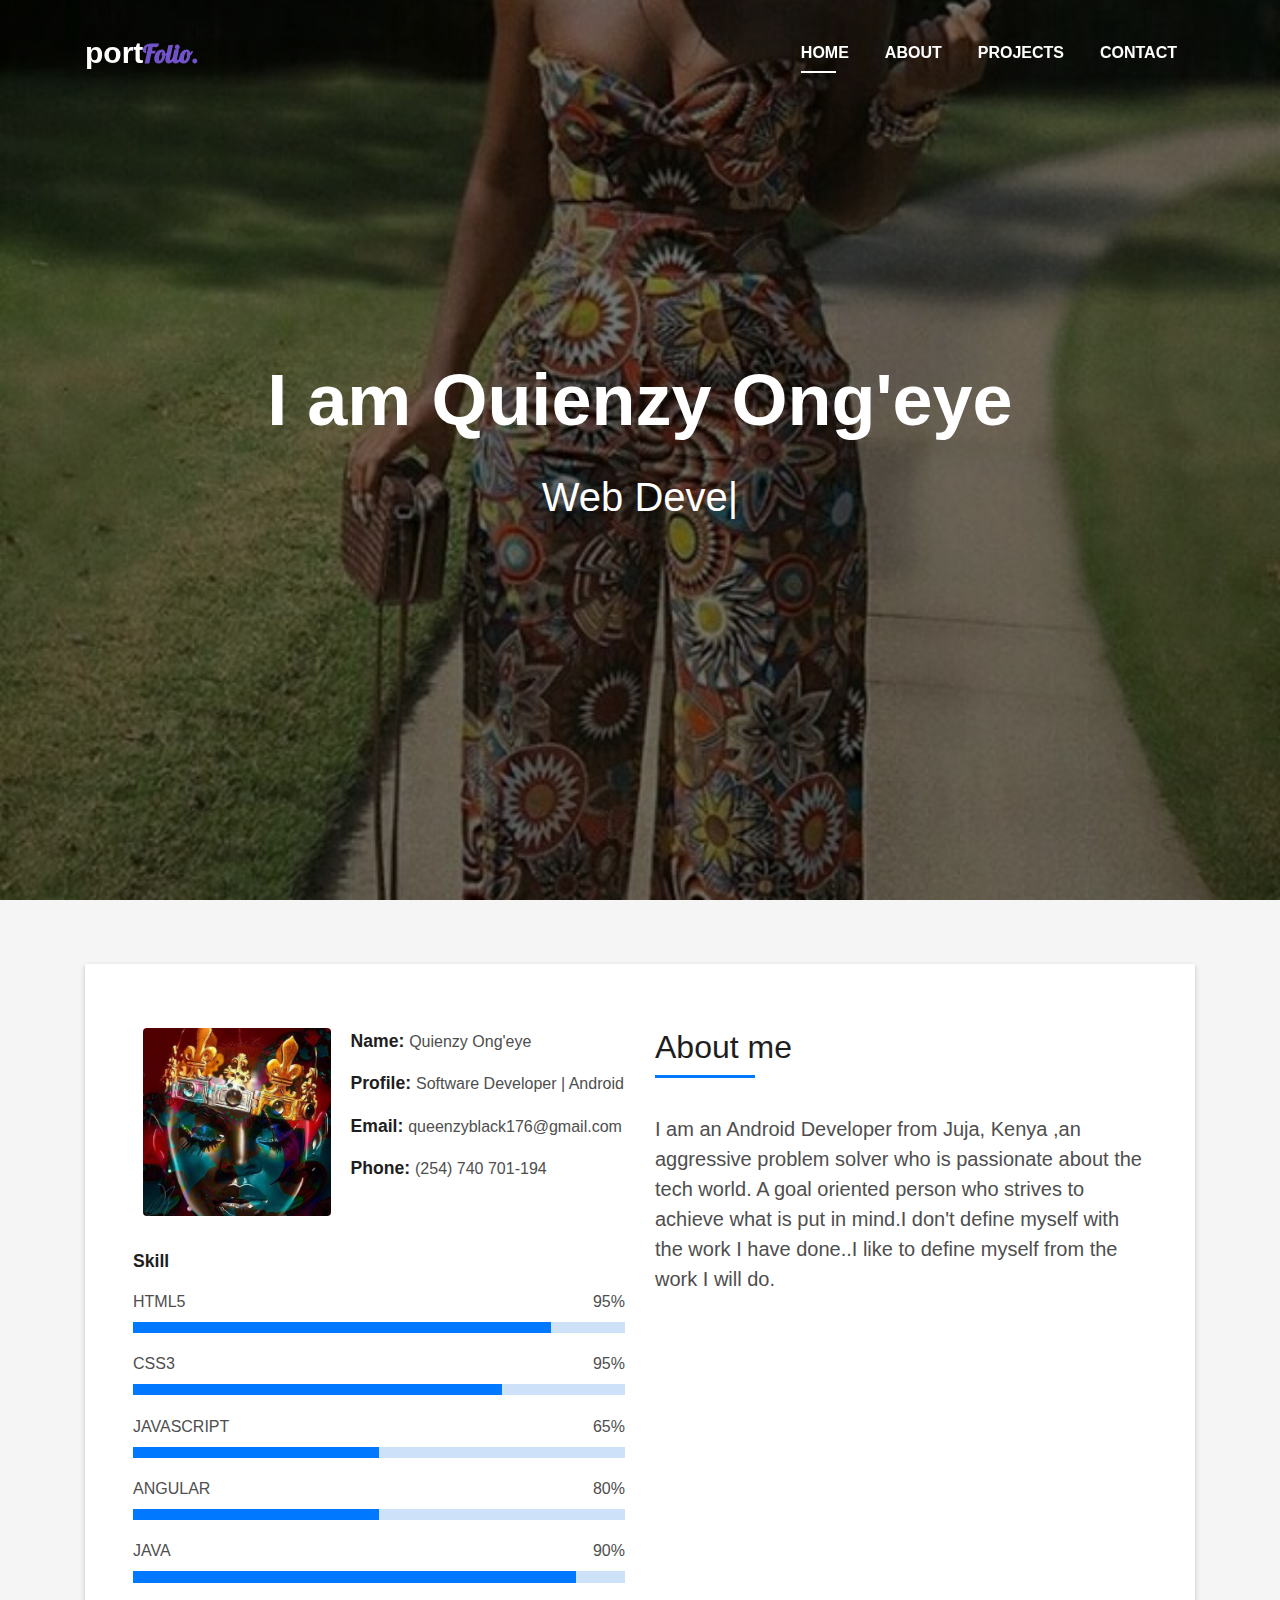
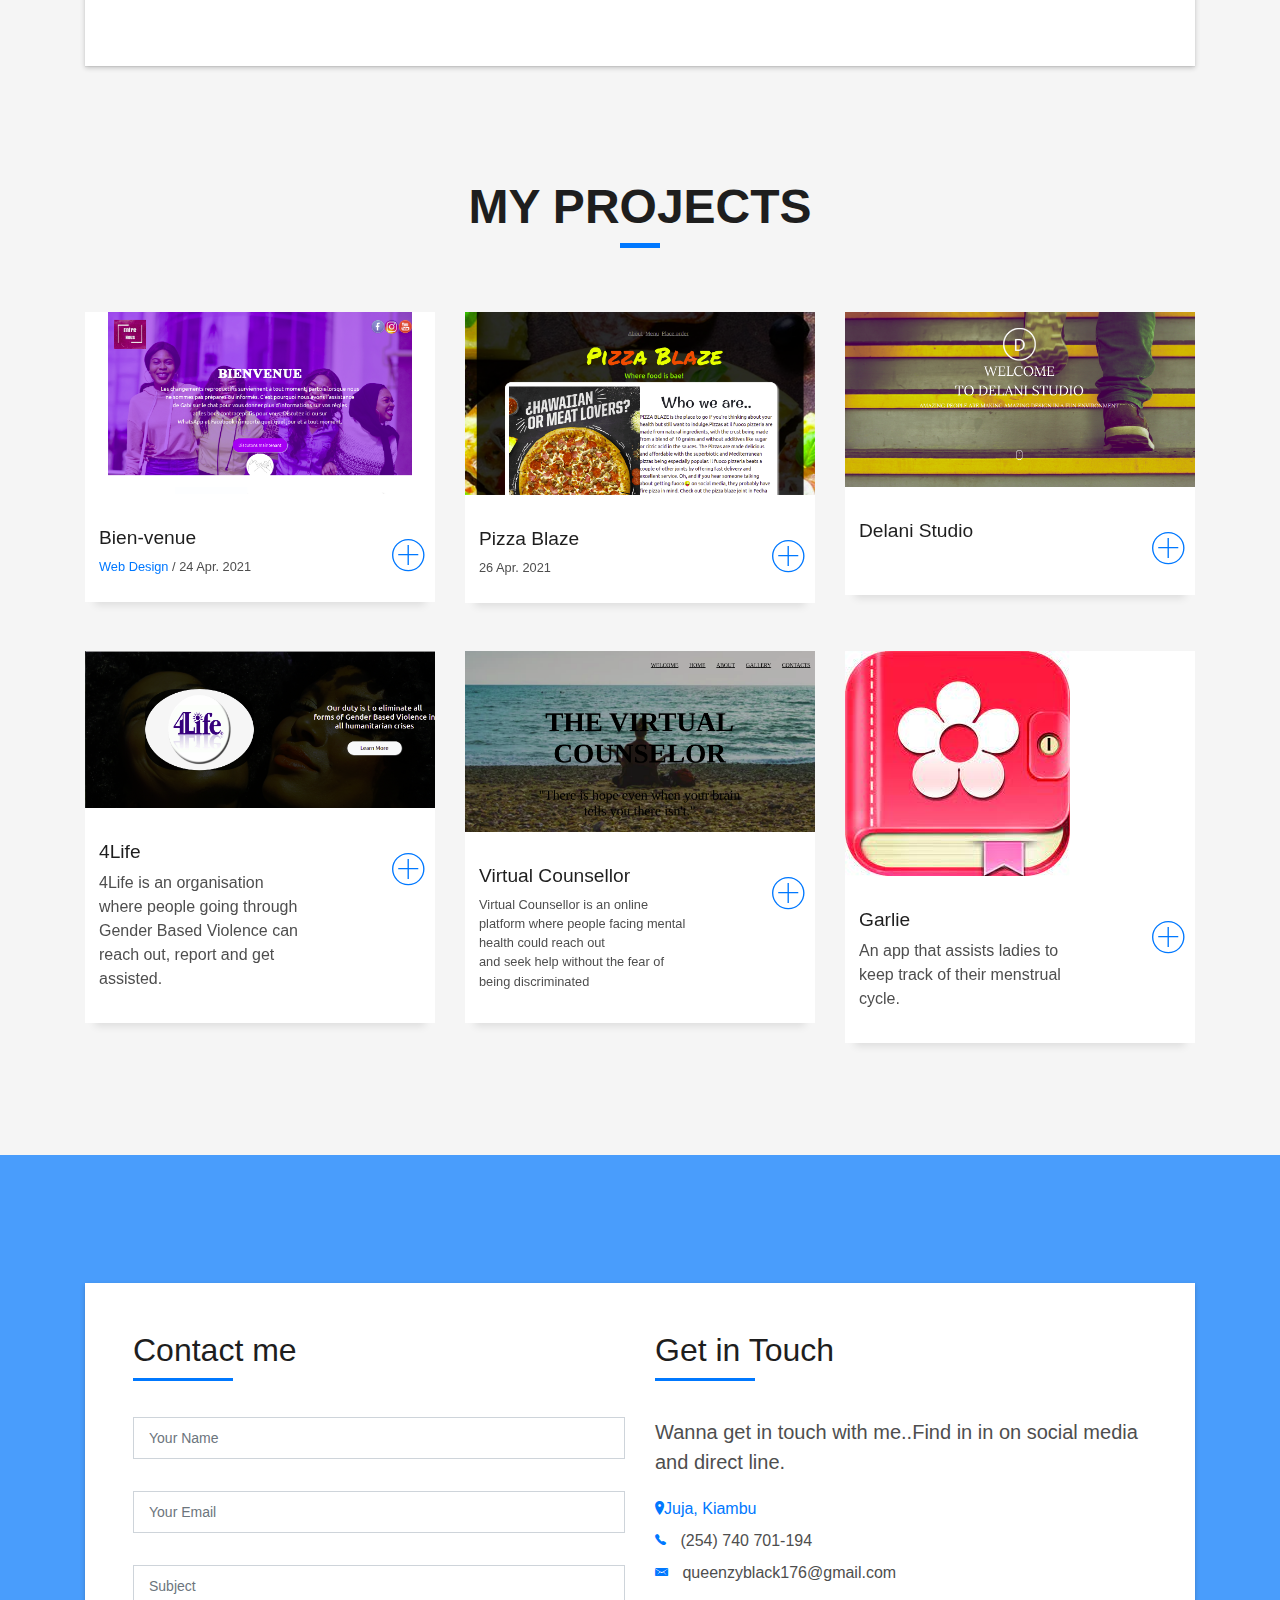
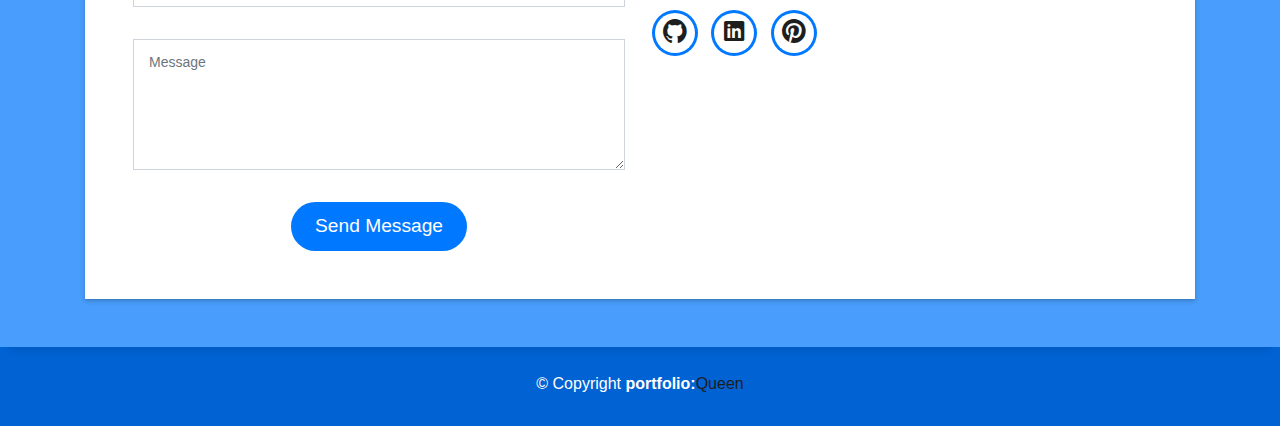
<file: index.html>
<!DOCTYPE html>
<html lang="en">

<head>
  <meta charset="utf-8">
  <meta content="width=device-width, initial-scale=1.0" name="viewport">

  <title>portfolio</title>
  <meta content="" name="description">
  <meta content="" name="keywords">

  <!-- Favicons -->
  <!-- <link href="assets/img/favicon.png" rel="icon"> -->
  <link href="assets/img/apple-touch-icon.png" rel="apple-touch-icon">

  <!-- Vendor CSS Files -->
  <link href="assets/vendor/bootstrap/css/bootstrap.min.css" rel="stylesheet">
  <link href="assets/vendor/font-awesome/css/font-awesome.min.css" rel="stylesheet">
  <link href="assets/vendor/ionicons/css/ionicons.min.css" rel="stylesheet">
  <link href="assets/vendor/owl.carousel/assets/owl.carousel.min.css" rel="stylesheet">
  <link href="assets/vendor/venobox/venobox.css" rel="stylesheet">

  <!-- Template Main CSS File -->
  <link href="assets/css/style.css" rel="stylesheet">
  <style>@import url('https://fonts.googleapis.com/css2?family=Lobster&display=swap');</style>

</head>

<body id="page-top">

  <!-- ======= Header/ Navbar ======= -->
  <nav class="navbar navbar-b navbar-trans navbar-expand-md fixed-top" id="mainNav">
    <div class="container">
      <a class="navbar-brand js-scroll" href="#page-top"><strong  style="font-size: 30px;">port</strong><span style="color: rgba(123, 89, 216, 0.925);   font-family: 'Lobster', cursive;">Folio.</span></a>
      <button class="navbar-toggler collapsed" type="button" data-toggle="collapse" data-target="#navbarDefault" aria-controls="navbarDefault" aria-expanded="false" aria-label="Toggle navigation">
        <span></span>
        <span></span>
        <span></span>
      </button>
      <div class="navbar-collapse collapse justify-content-end" id="navbarDefault">
        <ul class="navbar-nav">
          <li class="nav-item">
            <a class="nav-link js-scroll active" href="index.html">Home</a>
          </li>
          <li class="nav-item">
            <a class="nav-link js-scroll" href="#about">About</a>
          </li>
          <li class="nav-item">
            <a class="nav-link js-scroll" href="#work">Projects</a>
          </li>
          <li class="nav-item">
            <a class="nav-link js-scroll" href="#contact">Contact</a>
          </li>
        </ul>
      </div>
    </div>
  </nav>

  <!-- ======= Intro Section ======= -->
  <div id="home" class="intro route bg-image" style="background-image: url(assets/img/pal.jpg)">
    <div class="overlay-itro"></div>
    <div class="intro-content display-table">
      <div class="table-cell">
        <div class="container">
          <!--<p class="display-6 color-d">Hello, world!</p>-->
          <h1 class="intro-title mb-4">I am Quienzy Ong'eye</h1>
          <p class="intro-subtitle"><span class="text-slider-items">Web Developer,Web Designer,Frontend Developer,Android Developer</span><strong class="text-slider"></strong></p>
          <!-- <p class="pt-3"><a class="btn btn-primary btn js-scroll px-4" href="#about" role="button">Learn More</a></p> -->
        </div>
      </div>
    </div>
  </div><!-- End Intro Section -->

  <main id="main">

    <!-- ======= About Section ======= -->
    <section id="about" class="about-mf sect-pt4 route">
      <div class="container">
        <div class="row">
          <div class="col-sm-12">
            <div class="box-shadow-full">
              <div class="row">
                <div class="col-md-6">
                  <div class="row">
                    <div class="col-sm-6 col-md-5">
                      <div class="about-img">
                        <img src="assets/img/queen.jpeg" class="img-fluid rounded b-shadow-a" alt="">
                      </div>
                    </div>
                    <div class="col-sm-6 col-md-7">
                      <div class="about-info">
                        <p><span class="title-s">Name: </span> <span>Quienzy Ong'eye</span></p>
                        <p><span class="title-s">Profile: </span> <span>Software Developer | Android</span></p>
                        <p><span class="title-s">Email: </span> <span>queenzyblack176@gmail.com</span></p>
                        <p><span class="title-s">Phone: </span> <span>(254) 740 701-194</span></p>
                      </div>
                    </div>
                  </div>
                  <div class="skill-mf">
                    <p class="title-s">Skill</p>
                    <span>HTML5</span> <span class="pull-right">95%</span>
                    <div class="progress">
                      <div class="progress-bar" role="progressbar" style="width: 85%;" aria-valuenow="85" aria-valuemin="0" aria-valuemax="100"></div>
                    </div>
                    <span>CSS3</span> <span class="pull-right">95%</span>
                    <div class="progress">
                      <div class="progress-bar" role="progressbar" style="width: 75%" aria-valuenow="75" aria-valuemin="0" aria-valuemax="100"></div>
                    </div>
                    <span>JAVASCRIPT</span> <span class="pull-right">65%</span>
                    <div class="progress">
                      <div class="progress-bar" role="progressbar" style="width: 50%" aria-valuenow="50" aria-valuemin="0" aria-valuemax="100"></div>
                    </div>
                    <span>ANGULAR</span> <span class="pull-right">80%</span>
                    <div class="progress">
                      <div class="progress-bar" role="progressbar" style="width: 50%" aria-valuenow="50" aria-valuemin="0" aria-valuemax="100"></div>
                    </div>
                    <span>JAVA</span> <span class="pull-right">90%</span>
                    <div class="progress">
                      <div class="progress-bar" role="progressbar" style="width: 90%" aria-valuenow="90" aria-valuemin="0" aria-valuemax="100"></div>
                    </div>
                  </div>
                </div>
                <div class="col-md-6">
                  <div class="about-me pt-4 pt-md-0">
                    <div class="title-box-2">
                      <h5 class="title-left">
                        About me
                      </h5>
                    </div>
                    <p class="lead">
                    I am an Android Developer from Juja, Kenya ,an aggressive problem solver who is passionate about the tech world. A goal oriented person
                    who strives to achieve what is put in mind.I don't define myself with the work I have done..I like to define myself from the work I will do.
                    </p>
                  </div>
                </div>
              </div>
            </div>
          </div>
        </div>
      </div>
    </section><!-- End About Section -->

    <!-- ======= Portfolio Section ======= -->
    <section id="work" class="portfolio-mf sect-pt4 route">
      <div class="container">
        <div class="row">
          <div class="col-sm-12">
            <div class="title-box text-center">
              <h3 class="title-a">
               My Projects
              </h3>
              <div class="line-mf"></div>
            </div>
          </div>
        </div>
        <div class="row">
          <div class="col-md-4">
            <div class="work-box">
              <a href="assets/img/bien.png" data-gall="portfolioGallery" class="venobox">
                <div class="work-img">
                  <img src="assets/img/bien.png" alt="" class="img-fluid">
                </div>
              </a>
              <div class="work-content">
                <div class="row">
                  <div class="col-sm-8">
                    <h2 class="w-title">Bien-venue</h2>
                    <div class="w-more">
                      <span class="w-ctegory">Web Design</span> / <span class="w-date">24 Apr. 2021</span>
                    </div>
                  </div>
                  <div class="col-sm-4">
                    <div class="w-like">
                      <a href="https://queen-01.github.io/bien-venue/"> <span class="ion-ios-plus-outline"></span></a>
                    </div>
                  </div>
                </div>
              </div>
            </div>
          </div>
          <div class="col-md-4">
            <div class="work-box">
              <a href="assets/img/pizza.png" data-gall="portfolioGallery" class="venobox">
                <div class="work-img">
                  <img src="assets/img/pizza.png" alt="" class="img-fluid">
                </div>
              </a>
              <div class="work-content">
                <div class="row">
                  <div class="col-sm-8">
                    <h2 class="w-title">Pizza Blaze</h2>
                    <div class="w-more">
                     <span class="w-date">26 Apr. 2021</span>
                    </div>
                  </div>
                  <div class="col-sm-4">
                    <div class="w-like">
                      <a href="https://queen-01.github.io/pizza-blaze/"> <span class="ion-ios-plus-outline"></span></a>
                    </div>
                  </div>
                </div>
              </div>
            </div>
          </div>
          <div class="col-md-4">
            <div class="work-box">
              <a href="assets/img/delani.png" data-gall="portfolioGallery" class="venobox">
                <div class="work-img">
                  <img src="assets/img/delani.png" alt="" class="img-fluid">
                </div>
              </a>
              <div class="work-content">
                <div class="row">
                  <div class="col-sm-8">
                    <h2 class="w-title">Delani Studio</h2>
                    <div class="w-more">
                    </div>
                  </div>
                  <div class="col-sm-4">
                    <div class="w-like">
                      <a href="https://queen-01.github.io/delani-studio/#about-us"> <span class="ion-ios-plus-outline"></span></a>
                    </div>
                  </div>
                </div>
              </div>
            </div>
          </div>
          <div class="col-md-4">
            <div class="work-box">
              <a href="assets/img/4life.png" data-gall="portfolioGallery" class="venobox">
                <div class="work-img">
                  <img src="assets/img/4life.png" alt="" class="img-fluid">
                </div>
              </a>
              <div class="work-content">
                <div class="row">
                  <div class="col-sm-8">
                    <h2 class="w-title">4Life</h2>
                    <div class="w-more">
                    </div>
                    <p>4Life is an organisation where people going through Gender Based Violence can reach out, report and get assisted.</p>
                  </div>
                  <div class="col-sm-4">
                    <div class="w-like">
                      <a href="https://queen-01.github.io/4life/"> <span class="ion-ios-plus-outline"></span></a>
                    </div>
                  </div>
                </div>
              </div>
            </div>
          </div>
          <div class="col-md-4">
            <div class="work-box">
              <a href="assets/img/virtual.png" data-gall="portfolioGallery" class="venobox">
                <div class="work-img">
                  <img src="assets/img/virtual.png" alt="" class="img-fluid">
                </div>
              </a>
              <div class="work-content">
                <div class="row">
                  <div class="col-sm-8">
                    <h2 class="w-title">Virtual Counsellor</h2>
                    <div class="w-more">
                      <p>Virtual Counsellor is an online platform where people facing mental health could reach out <br> and seek help without the fear of being discriminated</p>
                    </div>
                  </div>
                  <div class="col-sm-4">
                    <div class="w-like">
                      <a href="https://makonjio99.github.io/The_Creative/welcome.html"> <span class="ion-ios-plus-outline"></span></a>
                    </div>
                  </div>
                </div>
              </div>
            </div>
          </div>
          <div class="col-md-4">
            <div class="work-box">
              <a href="assets/img/gal.png" data-gall="portfolioGallery" class="venobox">
                <div class="work-img">
                  <img src="assets/img/gal2.jpeg" alt="" class="img-fluid">
                </div>
              </a>
              <div class="work-content">
                <div class="row">
                  <div class="col-sm-8">
                    <h2 class="w-title">Garlie</h2>
                    <p>An app that assists ladies to keep track of their menstrual cycle.</p>
                    <div class="w-more">
                    </div>
                  </div>
                  <div class="col-sm-4">
                    <div class="w-like">
                      <a href="https://github.com/Queen-01/Calendar.git"> <span class="ion-ios-plus-outline"></span></a>
                    </div>
                  </div>
                </div>
              </div>
            </div>
          </div>

        </div>
      </div>
    </section><!-- End Portfolio Section -->

    <!-- ======= Contact Section ======= -->
    <section class="paralax-mf footer-paralax bg-image sect-mt4 route" style="background-image: url(assets/img/overlay-bg.jpg)">
      <div class="overlay-mf"></div>
      <div class="container">
        <div class="row">
          <div class="col-sm-12">
            <div class="contact-mf">
              <div id="contact" class="box-shadow-full">
                <div class="row">
                  <div class="col-md-6">
                    <div class="title-box-2">
                      <h5 class="title-left">
                        Contact me
                      </h5>
                    </div>
                    <div>
                      <form action="forms/contact.php" method="post" role="form" class="php-email-form">
                        <div class="row">
                          <div class="col-md-12 mb-3">
                            <div class="form-group">
                              <input type="text" name="name" class="form-control" id="name" placeholder="Your Name" data-rule="minlen:4" data-msg="Please enter at least 4 chars" />
                              <div class="validate"></div>
                            </div>
                          </div>
                          <div class="col-md-12 mb-3">
                            <div class="form-group">
                              <input type="email" class="form-control" name="email" id="email" placeholder="Your Email" data-rule="email" data-msg="Please enter a valid email" />
                              <div class="validate"></div>
                            </div>
                          </div>
                          <div class="col-md-12 mb-3">
                            <div class="form-group">
                              <input type="text" class="form-control" name="subject" id="subject" placeholder="Subject" data-rule="minlen:4" data-msg="Please enter at least 8 chars of subject" />
                              <div class="validate"></div>
                            </div>
                          </div>
                          <div class="col-md-12">
                            <div class="form-group">
                              <textarea class="form-control" name="message" rows="5" data-rule="required" data-msg="Please write something for us" placeholder="Message"></textarea>
                              <div class="validate"></div>
                            </div>
                          </div>
                          <div class="col-md-12 text-center mb-3">
                            <div class="loading">Loading</div>
                            <div class="error-message"></div>
                            <div class="sent-message">Your message has been sent. Thank you!</div>
                          </div>
                          <div class="col-md-12 text-center">
                            <button type="submit" class="button button-a button-big button-rouded">Send Message</button>
                          </div>
                        </div>
                      </form>
                    </div>
                  </div>
                  <div class="col-md-6">
                    <div class="title-box-2 pt-4 pt-md-0">
                      <h5 class="title-left">
                        Get in Touch
                      </h5>
                    </div>
                    <div class="more-info">
                      <p class="lead">
                       Wanna get in touch with me..Find in in on social media and direct line.
                      </p>
                      <ul class="list-ico">
                        <li><span class="ion-ios-location">Juja, Kiambu</span></li>
                        <li><span class="ion-ios-telephone"></span> (254) 740 701-194</li>
                        <li><span class="ion-email"></span> queenzyblack176@gmail.com</li>
                      </ul>
                    </div>
                    <div class="socials">
                      <ul>
                        <li><a href="https://github.com/Queen-01"><span class="ico-circle"><i class="ion-social-github"></i></span></a></li>
                        <li><a href="https://www.linkedin.com/in/quienzy-ong-eye-a66491210/"><span class="ico-circle"><i class="ion-social-linkedin"></i></span></a></li>
                        <li><a href=""><span class="ico-circle"><i class="ion-social-pinterest"></i></span></a></li>
                      </ul>
                    </div>
                  </div>
                </div>
              </div>
            </div>
          </div>
        </div>
      </div>
    </section><!-- End Contact Section -->

  </main><!-- End #main -->

  <!-- ======= Footer ======= -->
  <footer>
    <div class="container">
      <div class="row">
        <div class="col-sm-12">
          <div class="copyright-box">
            <p class="copyright">&copy; Copyright <strong>portfolio:</strong><a href="https://github.com/Queen-01">Queen</a></p>
            <div class="credits">
            </div>
          </div>
        </div>
      </div>
    </div>
  </footer><!-- End  Footer -->

  <a href="#" class="back-to-top"><i class="fa fa-chevron-up"></i></a>
  <div id="preloader"></div>

  <!-- Vendor JS Files -->
  <script src="assets/vendor/jquery/jquery.min.js"></script>
  <script src="assets/vendor/bootstrap/js/bootstrap.bundle.min.js"></script>
  <script src="assets/vendor/jquery.easing/jquery.easing.min.js"></script>
  <script src="assets/vendor/php-email-form/validate.js"></script>
  <script src="assets/vendor/waypoints/jquery.waypoints.min.js"></script>
  <script src="assets/vendor/counterup/jquery.counterup.min.js"></script>
  <script src="assets/vendor/owl.carousel/owl.carousel.min.js"></script>
  <script src="assets/vendor/typed.js/typed.min.js"></script>
  <script src="assets/vendor/venobox/venobox.min.js"></script>

  <!-- Template Main JS File -->
  <script src="assets/js/main.js"></script>

</body>

</html>
</file>
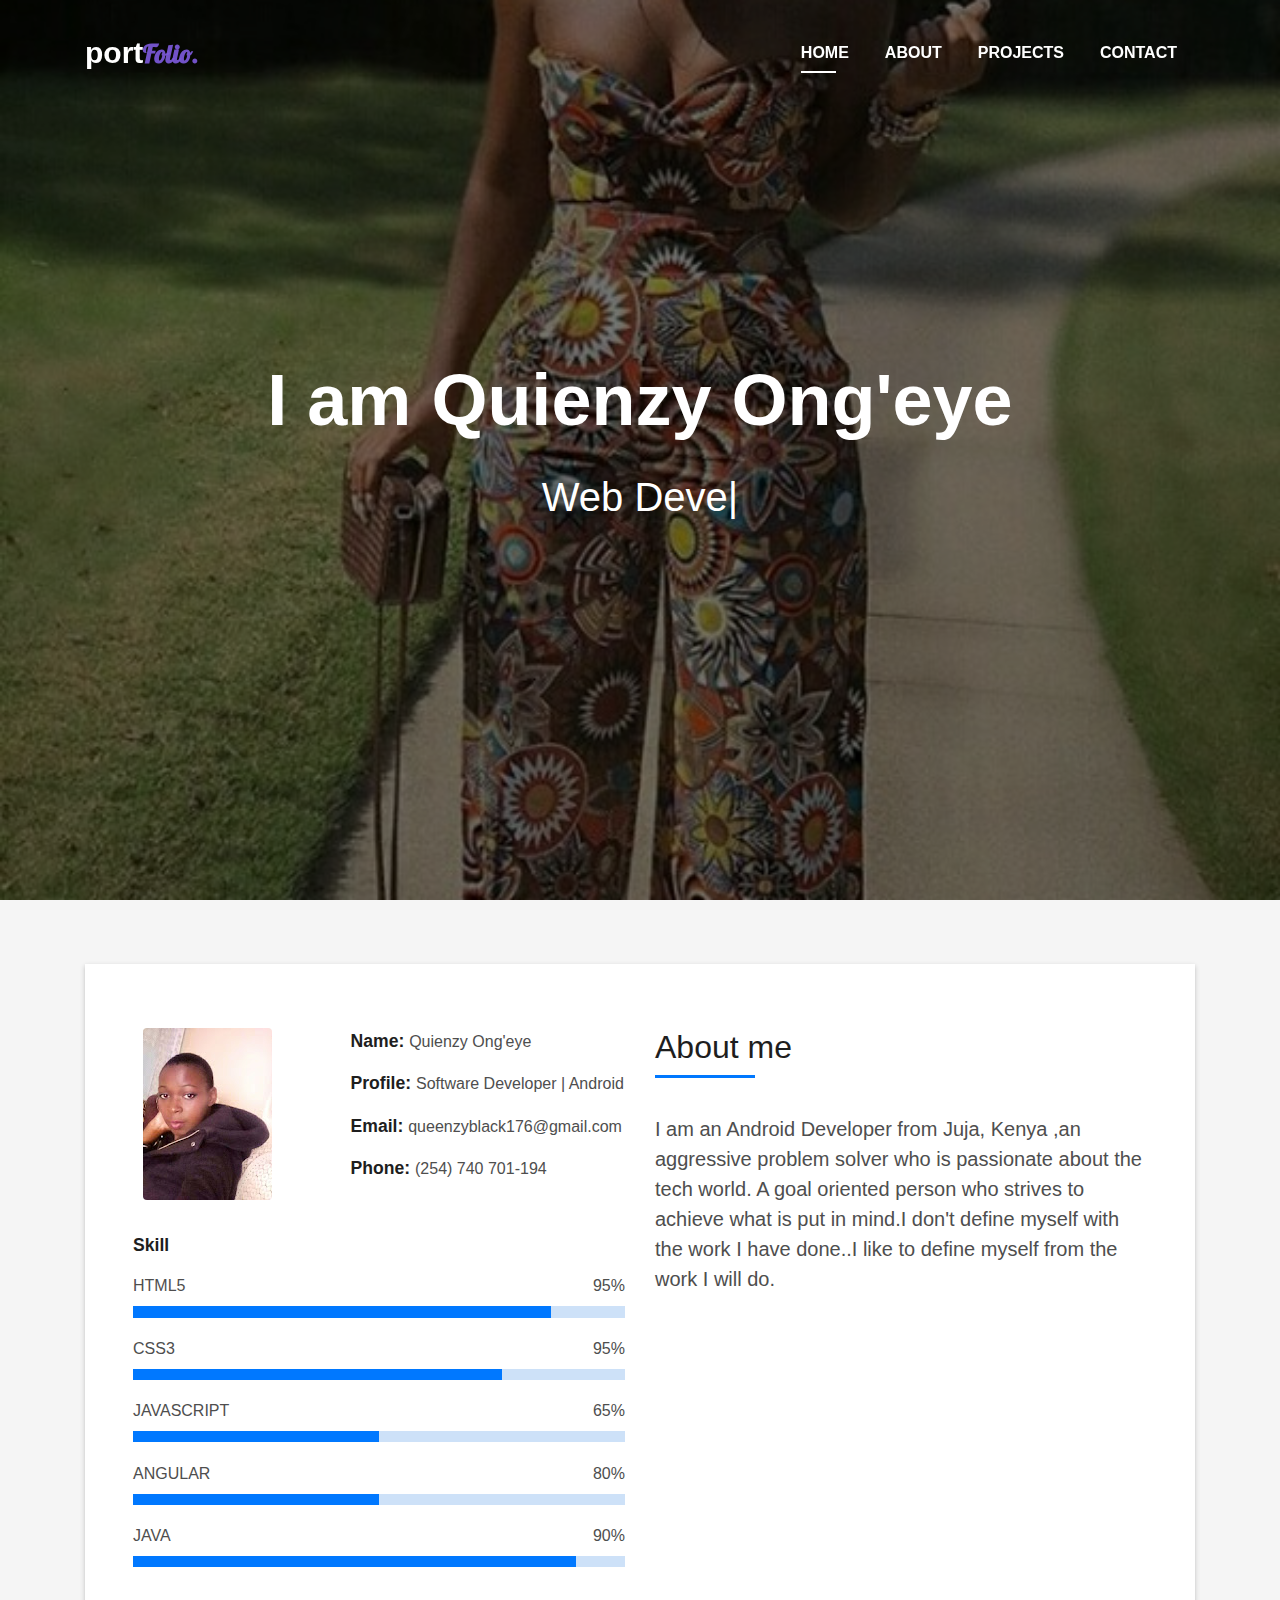
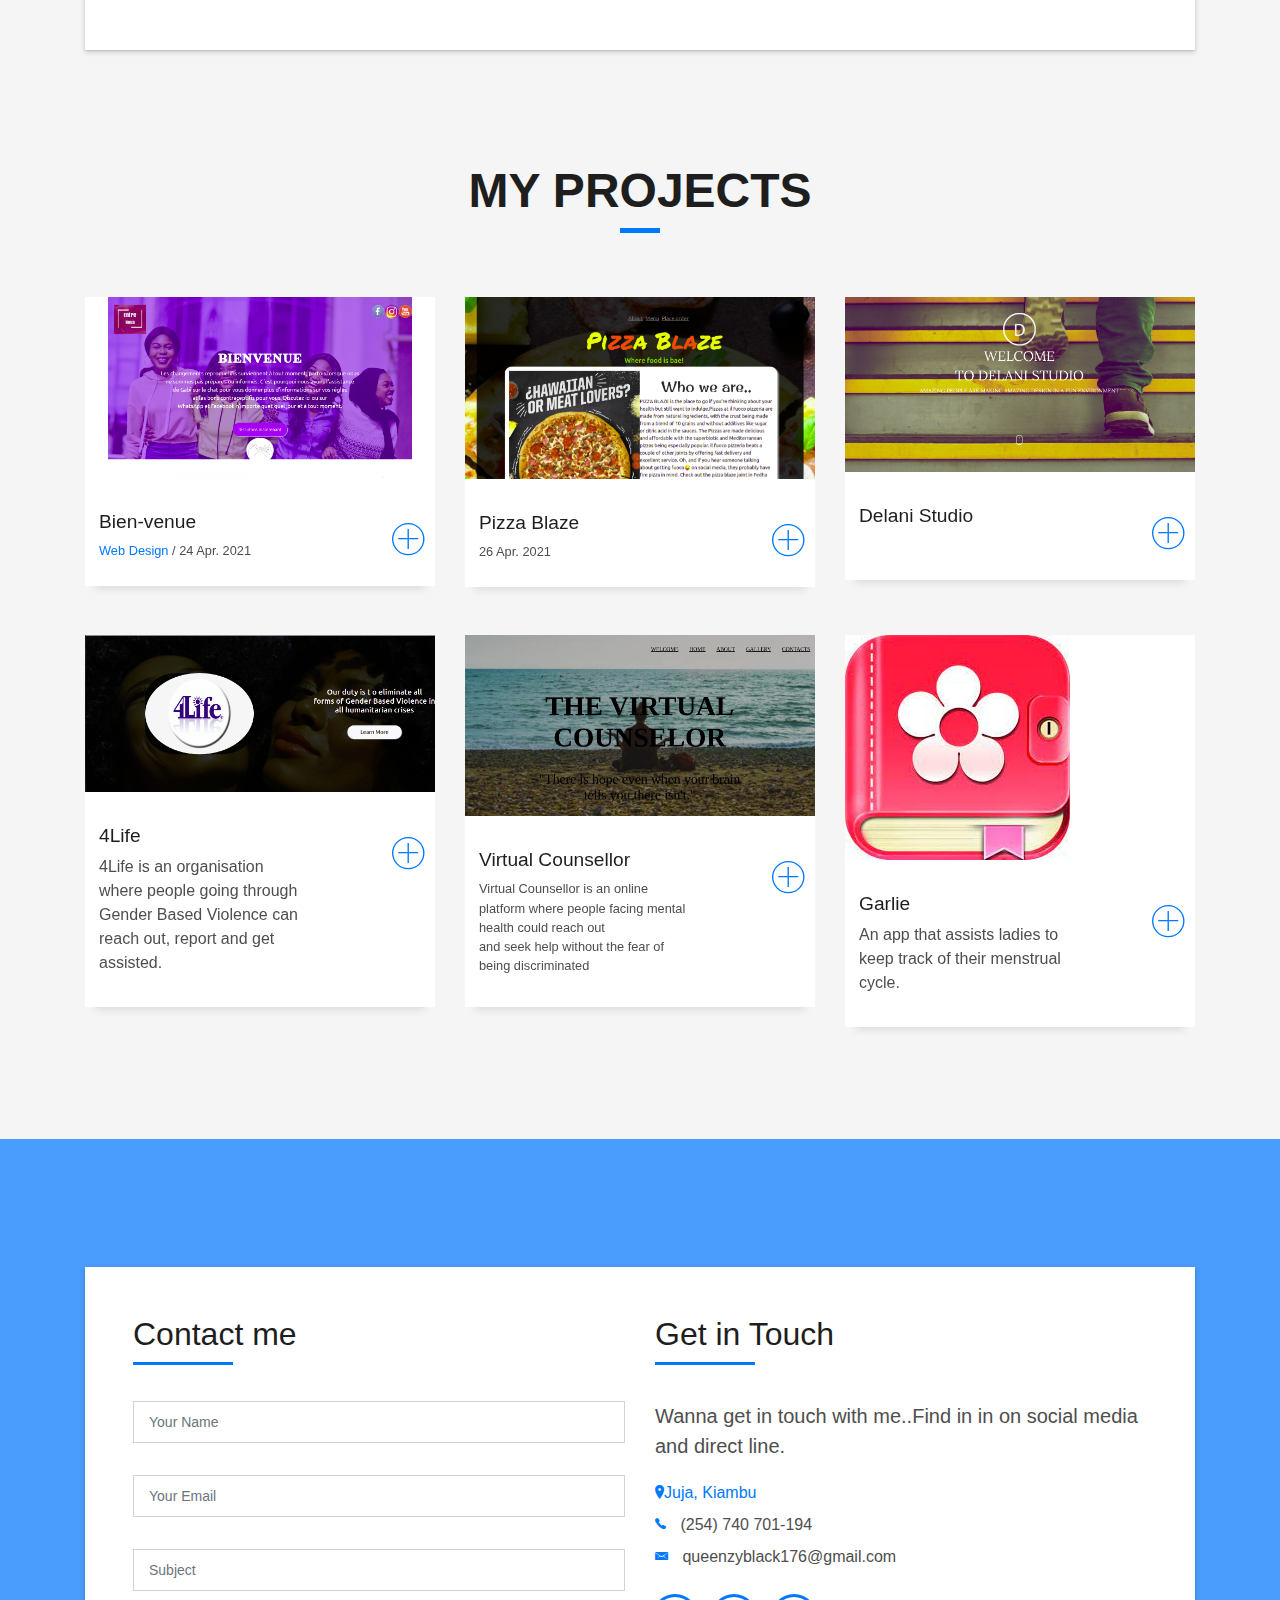
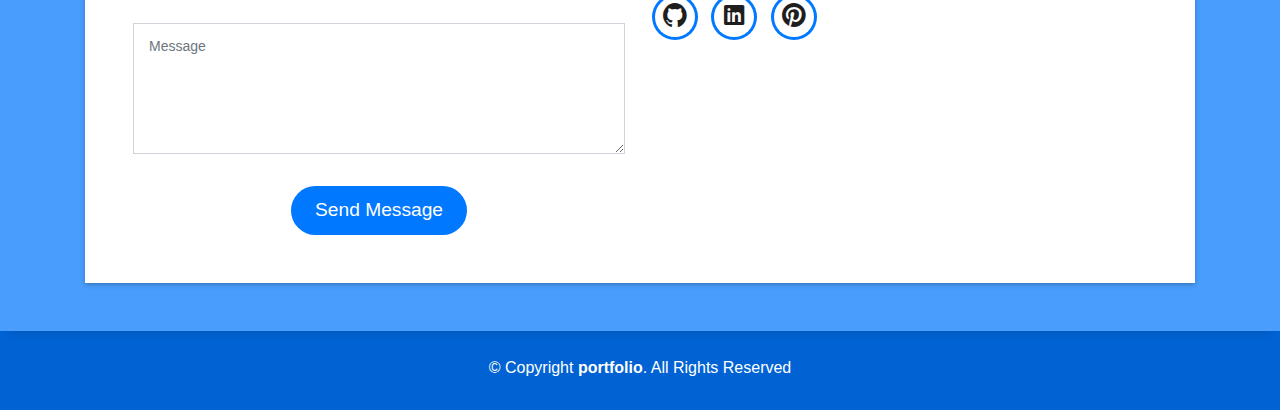
<file: port.html>
<!DOCTYPE html>
<html lang="en">

<head>
  <meta charset="utf-8">
  <meta content="width=device-width, initial-scale=1.0" name="viewport">

  <title>portfolio</title>
  <meta content="" name="description">
  <meta content="" name="keywords">

  <!-- Favicons -->
  <!-- <link href="assets/img/favicon.png" rel="icon"> -->
  <link href="assets/img/apple-touch-icon.png" rel="apple-touch-icon">

  <!-- Vendor CSS Files -->
  <link href="assets/vendor/bootstrap/css/bootstrap.min.css" rel="stylesheet">
  <link href="assets/vendor/font-awesome/css/font-awesome.min.css" rel="stylesheet">
  <link href="assets/vendor/ionicons/css/ionicons.min.css" rel="stylesheet">
  <link href="assets/vendor/owl.carousel/assets/owl.carousel.min.css" rel="stylesheet">
  <link href="assets/vendor/venobox/venobox.css" rel="stylesheet">

  <!-- Template Main CSS File -->
  <link href="assets/css/style.css" rel="stylesheet">
  <style>@import url('https://fonts.googleapis.com/css2?family=Lobster&display=swap');</style>

</head>

<body id="page-top">

  <!-- ======= Header/ Navbar ======= -->
  <nav class="navbar navbar-b navbar-trans navbar-expand-md fixed-top" id="mainNav">
    <div class="container">
      <a class="navbar-brand js-scroll" href="#page-top"><strong  style="font-size: 30px;">port</strong><span style="color: rgba(123, 89, 216, 0.925);   font-family: 'Lobster', cursive;">Folio.</span></a>
      <button class="navbar-toggler collapsed" type="button" data-toggle="collapse" data-target="#navbarDefault" aria-controls="navbarDefault" aria-expanded="false" aria-label="Toggle navigation">
        <span></span>
        <span></span>
        <span></span>
      </button>
      <div class="navbar-collapse collapse justify-content-end" id="navbarDefault">
        <ul class="navbar-nav">
          <li class="nav-item">
            <a class="nav-link js-scroll active" href="index.html">Home</a>
          </li>
          <li class="nav-item">
            <a class="nav-link js-scroll" href="#about">About</a>
          </li>
          <li class="nav-item">
            <a class="nav-link js-scroll" href="#work">Projects</a>
          </li>
          <li class="nav-item">
            <a class="nav-link js-scroll" href="#contact">Contact</a>
          </li>
        </ul>
      </div>
    </div>
  </nav>

  <!-- ======= Intro Section ======= -->
  <div id="home" class="intro route bg-image" style="background-image: url(assets/img/pal.jpg)">
    <div class="overlay-itro"></div>
    <div class="intro-content display-table">
      <div class="table-cell">
        <div class="container">
          <!--<p class="display-6 color-d">Hello, world!</p>-->
          <h1 class="intro-title mb-4">I am Quienzy Ong'eye</h1>
          <p class="intro-subtitle"><span class="text-slider-items">Web Developer,Web Designer,Frontend Developer,Android Developer</span><strong class="text-slider"></strong></p>
          <!-- <p class="pt-3"><a class="btn btn-primary btn js-scroll px-4" href="#about" role="button">Learn More</a></p> -->
        </div>
      </div>
    </div>
  </div><!-- End Intro Section -->

  <main id="main">

    <!-- ======= About Section ======= -->
    <section id="about" class="about-mf sect-pt4 route">
      <div class="container">
        <div class="row">
          <div class="col-sm-12">
            <div class="box-shadow-full">
              <div class="row">
                <div class="col-md-6">
                  <div class="row">
                    <div class="col-sm-6 col-md-5">
                      <div class="about-img">
                        <img src="assets/img/Queen.jpg" class="img-fluid rounded b-shadow-a" alt="">
                      </div>
                    </div>
                    <div class="col-sm-6 col-md-7">
                      <div class="about-info">
                        <p><span class="title-s">Name: </span> <span>Quienzy Ong'eye</span></p>
                        <p><span class="title-s">Profile: </span> <span>Software Developer | Android</span></p>
                        <p><span class="title-s">Email: </span> <span>queenzyblack176@gmail.com</span></p>
                        <p><span class="title-s">Phone: </span> <span>(254) 740 701-194</span></p>
                      </div>
                    </div>
                  </div>
                  <div class="skill-mf">
                    <p class="title-s">Skill</p>
                    <span>HTML5</span> <span class="pull-right">95%</span>
                    <div class="progress">
                      <div class="progress-bar" role="progressbar" style="width: 85%;" aria-valuenow="85" aria-valuemin="0" aria-valuemax="100"></div>
                    </div>
                    <span>CSS3</span> <span class="pull-right">95%</span>
                    <div class="progress">
                      <div class="progress-bar" role="progressbar" style="width: 75%" aria-valuenow="75" aria-valuemin="0" aria-valuemax="100"></div>
                    </div>
                    <span>JAVASCRIPT</span> <span class="pull-right">65%</span>
                    <div class="progress">
                      <div class="progress-bar" role="progressbar" style="width: 50%" aria-valuenow="50" aria-valuemin="0" aria-valuemax="100"></div>
                    </div>
                    <span>ANGULAR</span> <span class="pull-right">80%</span>
                    <div class="progress">
                      <div class="progress-bar" role="progressbar" style="width: 50%" aria-valuenow="50" aria-valuemin="0" aria-valuemax="100"></div>
                    </div>
                    <span>JAVA</span> <span class="pull-right">90%</span>
                    <div class="progress">
                      <div class="progress-bar" role="progressbar" style="width: 90%" aria-valuenow="90" aria-valuemin="0" aria-valuemax="100"></div>
                    </div>
                  </div>
                </div>
                <div class="col-md-6">
                  <div class="about-me pt-4 pt-md-0">
                    <div class="title-box-2">
                      <h5 class="title-left">
                        About me
                      </h5>
                    </div>
                    <p class="lead">
                    I am an Android Developer from Juja, Kenya ,an aggressive problem solver who is passionate about the tech world. A goal oriented person
                    who strives to achieve what is put in mind.I don't define myself with the work I have done..I like to define myself from the work I will do.
                    </p>
                  </div>
                </div>
              </div>
            </div>
          </div>
        </div>
      </div>
    </section><!-- End About Section -->
    <!-- ======= Portfolio Section ======= -->
    <section id="work" class="portfolio-mf sect-pt4 route">
      <div class="container">
        <div class="row">
          <div class="col-sm-12">
            <div class="title-box text-center">
              <h3 class="title-a">
               My Projects
              </h3>
              <div class="line-mf"></div>
            </div>
          </div>
        </div>
        <div class="row">
          <div class="col-md-4">
            <div class="work-box">
              <a href="assets/img/bien.png" data-gall="portfolioGallery" class="venobox">
                <div class="work-img">
                  <img src="assets/img/bien.png" alt="" class="img-fluid">
                </div>
              </a>
              <div class="work-content">
                <div class="row">
                  <div class="col-sm-8">
                    <h2 class="w-title">Bien-venue</h2>
                    <div class="w-more">
                      <span class="w-ctegory">Web Design</span> / <span class="w-date">24 Apr. 2021</span>
                    </div>
                  </div>
                  <div class="col-sm-4">
                    <div class="w-like">
                      <a href="https://queen-01.github.io/bien-venue/"> <span class="ion-ios-plus-outline"></span></a>
                    </div>
                  </div>
                </div>
              </div>
            </div>
          </div>
          <div class="col-md-4">
            <div class="work-box">
              <a href="assets/img/pizza.png" data-gall="portfolioGallery" class="venobox">
                <div class="work-img">
                  <img src="assets/img/pizza.png" alt="" class="img-fluid">
                </div>
              </a>
              <div class="work-content">
                <div class="row">
                  <div class="col-sm-8">
                    <h2 class="w-title">Pizza Blaze</h2>
                    <div class="w-more">
                     <span class="w-date">26 Apr. 2021</span>
                    </div>
                  </div>
                  <div class="col-sm-4">
                    <div class="w-like">
                      <a href="https://queen-01.github.io/pizza-blaze/"> <span class="ion-ios-plus-outline"></span></a>
                    </div>
                  </div>
                </div>
              </div>
            </div>
          </div>
          <div class="col-md-4">
            <div class="work-box">
              <a href="assets/img/delani.png" data-gall="portfolioGallery" class="venobox">
                <div class="work-img">
                  <img src="assets/img/delani.png" alt="" class="img-fluid">
                </div>
              </a>
              <div class="work-content">
                <div class="row">
                  <div class="col-sm-8">
                    <h2 class="w-title">Delani Studio</h2>
                    <div class="w-more">
                    </div>
                  </div>
                  <div class="col-sm-4">
                    <div class="w-like">
                      <a href="https://queen-01.github.io/delani-studio/#about-us"> <span class="ion-ios-plus-outline"></span></a>
                    </div>
                  </div>
                </div>
              </div>
            </div>
          </div>
          <div class="col-md-4">
            <div class="work-box">
              <a href="assets/img/4life.png" data-gall="portfolioGallery" class="venobox">
                <div class="work-img">
                  <img src="assets/img/4life.png" alt="" class="img-fluid">
                </div>
              </a>
              <div class="work-content">
                <div class="row">
                  <div class="col-sm-8">
                    <h2 class="w-title">4Life</h2>
                    <div class="w-more">
                    </div>
                    <p>4Life is an organisation where people going through Gender Based Violence can reach out, report and get assisted.</p>
                  </div>
                  <div class="col-sm-4">
                    <div class="w-like">
                      <a href="https://queen-01.github.io/4life/"> <span class="ion-ios-plus-outline"></span></a>
                    </div>
                  </div>
                </div>
              </div>
            </div>
          </div>
          <div class="col-md-4">
            <div class="work-box">
              <a href="assets/img/virtual.png" data-gall="portfolioGallery" class="venobox">
                <div class="work-img">
                  <img src="assets/img/virtual.png" alt="" class="img-fluid">
                </div>
              </a>
              <div class="work-content">
                <div class="row">
                  <div class="col-sm-8">
                    <h2 class="w-title">Virtual Counsellor</h2>
                    <div class="w-more">
                      <p>Virtual Counsellor is an online platform where people facing mental health could reach out <br> and seek help without the fear of being discriminated</p>
                    </div>
                  </div>
                  <div class="col-sm-4">
                    <div class="w-like">
                      <a href="https://makonjio99.github.io/The_Creative/welcome.html"> <span class="ion-ios-plus-outline"></span></a>
                    </div>
                  </div>
                </div>
              </div>
            </div>
          </div>
          <div class="col-md-4">
            <div class="work-box">
              <a href="assets/img/gal.png" data-gall="portfolioGallery" class="venobox">
                <div class="work-img">
                  <img src="assets/img/gal2.jpeg" alt="" class="img-fluid">
                </div>
              </a>
              <div class="work-content">
                <div class="row">
                  <div class="col-sm-8">
                    <h2 class="w-title">Garlie</h2>
                    <p>An app that assists ladies to keep track of their menstrual cycle.</p>
                    <div class="w-more">
                    </div>
                  </div>
                  <div class="col-sm-4">
                    <div class="w-like">
                      <a href="https://github.com/Queen-01/Calendar.git"> <span class="ion-ios-plus-outline"></span></a>
                    </div>
                  </div>
                </div>
              </div>
            </div>
          </div>

        </div>
      </div>
    </section><!-- End Portfolio Section -->

    <!-- ======= Contact Section ======= -->
    <section class="paralax-mf footer-paralax bg-image sect-mt4 route" style="background-image: url(assets/img/overlay-bg.jpg)">
      <div class="overlay-mf"></div>
      <div class="container">
        <div class="row">
          <div class="col-sm-12">
            <div class="contact-mf">
              <div id="contact" class="box-shadow-full">
                <div class="row">
                  <div class="col-md-6">
                    <div class="title-box-2">
                      <h5 class="title-left">
                        Contact me
                      </h5>
                    </div>
                    <div>
                      <form action="forms/contact.php" method="post" role="form" class="php-email-form">
                        <div class="row">
                          <div class="col-md-12 mb-3">
                            <div class="form-group">
                              <input type="text" name="name" class="form-control" id="name" placeholder="Your Name" data-rule="minlen:4" data-msg="Please enter at least 4 chars" />
                              <div class="validate"></div>
                            </div>
                          </div>
                          <div class="col-md-12 mb-3">
                            <div class="form-group">
                              <input type="email" class="form-control" name="email" id="email" placeholder="Your Email" data-rule="email" data-msg="Please enter a valid email" />
                              <div class="validate"></div>
                            </div>
                          </div>
                          <div class="col-md-12 mb-3">
                            <div class="form-group">
                              <input type="text" class="form-control" name="subject" id="subject" placeholder="Subject" data-rule="minlen:4" data-msg="Please enter at least 8 chars of subject" />
                              <div class="validate"></div>
                            </div>
                          </div>
                          <div class="col-md-12">
                            <div class="form-group">
                              <textarea class="form-control" name="message" rows="5" data-rule="required" data-msg="Please write something for us" placeholder="Message"></textarea>
                              <div class="validate"></div>
                            </div>
                          </div>
                          <div class="col-md-12 text-center mb-3">
                            <div class="loading">Loading</div>
                            <div class="error-message"></div>
                            <div class="sent-message">Your message has been sent. Thank you!</div>
                          </div>
                          <div class="col-md-12 text-center">
                            <button type="submit" class="button button-a button-big button-rouded">Send Message</button>
                          </div>
                        </div>
                      </form>
                    </div>
                  </div>
                  <div class="col-md-6">
                    <div class="title-box-2 pt-4 pt-md-0">
                      <h5 class="title-left">
                        Get in Touch
                      </h5>
                    </div>
                    <div class="more-info">
                      <p class="lead">
                       Wanna get in touch with me..Find in in on social media and direct line.
                      </p>
                      <ul class="list-ico">
                        <li><span class="ion-ios-location">Juja, Kiambu</span></li>
                        <li><span class="ion-ios-telephone"></span> (254) 740 701-194</li>
                        <li><span class="ion-email"></span> queenzyblack176@gmail.com</li>
                      </ul>
                    </div>
                    <div class="socials">
                      <ul>
                        <li><a href="https://github.com/Queen-01"><span class="ico-circle"><i class="ion-social-github"></i></span></a></li>
                        <li><a href="https://www.linkedin.com/in/quienzy-ong-eye-a66491210/"><span class="ico-circle"><i class="ion-social-linkedin"></i></span></a></li>
                        <li><a href=""><span class="ico-circle"><i class="ion-social-pinterest"></i></span></a></li>
                      </ul>
                    </div>
                  </div>
                </div>
              </div>
            </div>
          </div>
        </div>
      </div>
    </section><!-- End Contact Section -->

  </main><!-- End #main -->

  <!-- ======= Footer ======= -->
  <footer>
    <div class="container">
      <div class="row">
        <div class="col-sm-12">
          <div class="copyright-box">
            <p class="copyright">&copy; Copyright <strong>portfolio</strong>. All Rights Reserved</p>
            <div class="credits">
              <!--
              All the links in the footer should remain intact.
              You can delete the links only if you purchased the pro version.
              Licensing information: https://bootstrapmade.com/license/
              Purchase the pro version with working PHP/AJAX contact form: https://bootstrapmade.com/buy/?theme=DevFolio
            -->
            </div>
          </div>
        </div>
      </div>
    </div>
  </footer><!-- End  Footer -->

  <a href="#" class="back-to-top"><i class="fa fa-chevron-up"></i></a>
  <div id="preloader"></div>

  <!-- Vendor JS Files -->
  <script src="assets/vendor/jquery/jquery.min.js"></script>
  <script src="assets/vendor/bootstrap/js/bootstrap.bundle.min.js"></script>
  <script src="assets/vendor/jquery.easing/jquery.easing.min.js"></script>
  <script src="assets/vendor/php-email-form/validate.js"></script>
  <script src="assets/vendor/waypoints/jquery.waypoints.min.js"></script>
  <script src="assets/vendor/counterup/jquery.counterup.min.js"></script>
  <script src="assets/vendor/owl.carousel/owl.carousel.min.js"></script>
  <script src="assets/vendor/typed.js/typed.min.js"></script>
  <script src="assets/vendor/venobox/venobox.min.js"></script>

  <!-- Template Main JS File -->
  <script src="assets/js/main.js"></script>

</body>

</html>
</file>
<file: assets/vendor/venobox/venobox.css>
/* ------ venobox.css --------*/
.vbox-overlay *, .vbox-overlay *:before, .vbox-overlay *:after{
    -webkit-backface-visibility: hidden;
    -webkit-box-sizing:border-box;
    -moz-box-sizing:border-box;
    box-sizing:border-box;
}
.vbox-overlay * { 
    -webkit-backface-visibility: visible;
    backface-visibility: visible;
}
.vbox-overlay{
    display: -webkit-flex;
    display: flex;
    -webkit-flex-direction: column;
    flex-direction: column;
    -webkit-justify-content: center;
    justify-content: center;
    -webkit-align-items: center;
    align-items: center;
    position: fixed;
    left: 0;
    top: 0;
    bottom: 0;
    right: 0;
    z-index: 999999;
}

/* ----- navigation ----- */
.vbox-title{
    width: 100%;
    height: 40px;
    float: left;
    text-align: center;
    line-height: 28px;
    font-size: 12px;
    padding: 6px 50px;
    overflow: hidden;
    position: fixed;
    display: none;
    left: 0;
    z-index: 89;
}
.vbox-close{
    cursor: pointer;
    position: fixed;
    top: -1px;
    right: 0;
    width: 50px;
    height: 40px;
    padding: 6px;
    display: block;
    background-position:10px center;
    overflow: hidden;
    font-size: 24px;
    line-height: 1;
    text-align: center;
    z-index: 99;
}
.vbox-left{
    cursor: pointer;
    position: fixed;
    left: 0;
    height: 40px;
    overflow: hidden;
    line-height: 28px;
    font-size: 12px;
    z-index: 99;
    display: flex;
    align-items:center;
}
.vbox-num{
    display: inline-block;
    margin: 6px 0 6px 15px;
}
/* ----- Social share ----- */
.vbox-share{
    line-height: 28px;
    font-size: 12px;
    overflow: hidden;
    position: fixed;
    left: 0;
    z-index: 98;
    display: flex;
    align-items:center;
    justify-content: center;
    width: 100%;
    text-align: center;
}
.vbox-share svg{
    max-height: 28px;
    width: 28px;
    z-index: 10;
    margin-left: 12px;
    margin-top: 6px;
    margin-bottom: 6px;
    vertical-align: middle;
}


/* ----- navigation ARROWS ----- */
.vbox-next, .vbox-prev{
    position: fixed;
    top: 50%;
    margin-top: -15px;
    overflow: hidden;
    cursor: pointer;
    display: block;
    width: 45px;
    height: 45px;
    z-index: 99;
}
.vbox-next span, .vbox-prev span{
    position: relative;
    width: 20px;
    height: 20px;
    border: 2px solid transparent;
    border-top-color: #B6B6B6;
    border-right-color: #B6B6B6;
    text-indent: -100px;
    position: absolute;
    top: 8px;
    display: block;
}
.vbox-prev{
    left: 15px;
}
.vbox-next{
    right: 15px;
}
.vbox-prev span{
    left: 10px;
    -ms-transform: rotate(-135deg);
    -webkit-transform: rotate(-135deg);
    transform: rotate(-135deg);
}
.vbox-next span{
    -ms-transform: rotate(45deg);
    -webkit-transform: rotate(45deg);
    transform: rotate(45deg);
    right: 10px;
}
/* ------- inline window ------ */
.vbox-inline{
    width: 420px;
    height: 315px;
    height: 70vh;
    padding: 10px;
    background: #fff;
    margin: 0 auto;
    overflow: auto;
    text-align: left;
}
/* ------- Video & iFrames window ------ */
.venoframe{
    max-width: 100%;
    width: 100%;
    border: none;
    width: 100%;
    height: 260px;
    height: 70vh;
}
.venoframe.vbvid{
    height: 260px;
}
@media (min-width: 768px) {
    .venoframe, .vbox-inline{
        width: 90%;
        height: 360px;
        height: 70vh;
    }
    .venoframe.vbvid{
        width: 640px;
        height: 360px;
    }
}
@media (min-width: 992px) {
    .venoframe, .vbox-inline{
        max-width: 1200px;
        width: 80%;
        height: 540px;
        height: 70vh;
    }
    .venoframe.vbvid{
        width: 960px;
        height: 540px;
    }
}
/* 
Please do NOT edit this part! 
or at least read this note: http://i.imgur.com/7C0ws9e.gif
*/
.vbox-open{
    overflow: hidden;
}
.vbox-container{
    position: absolute;
    left: 0;
    right: 0;
    top: 0;
    bottom: 0;
    overflow-x: hidden;
    overflow-y: scroll;
    overflow-scrolling: touch;
    -webkit-overflow-scrolling: touch;
    z-index: 20;
    max-height: 100%;

}

.vbox-content{
    text-align: center;
    float: left;
    width: 100%;
    position: relative;
    overflow: hidden;
    padding: 20px 4%;
}
.vbox-container img{
    max-width: 100%;
    height: auto;
}
.vbox-figlio{
    box-shadow: 0 0 12px rgba(0,0,0,0.19), 0 6px 6px rgba(0,0,0,0.23);
    max-width: 100%;
    text-align: initial;
}
img.vbox-figlio{
    -webkit-user-select: none;
-khtml-user-select: none;
-moz-user-select: none;
-o-user-select: none;
user-select: none;
}
.vbox-content.swipe-left{
    margin-left: -200px !important;
}
.vbox-content.swipe-right{
    margin-left: 200px !important;
}
.vbox-animated{
    webkit-transition: margin 300ms ease-out;
    transition: margin 300ms ease-out;
}

/* ---------- preloader ----------
 * SPINKIT 
 * http://tobiasahlin.com/spinkit/
-------------------------------- */
.sk-double-bounce,.sk-rotating-plane{width:40px;height:40px;margin:40px auto}.sk-rotating-plane{background-color:#333;-webkit-animation:sk-rotatePlane 1.2s infinite ease-in-out;animation:sk-rotatePlane 1.2s infinite ease-in-out}@-webkit-keyframes sk-rotatePlane{0%{-webkit-transform:perspective(120px) rotateX(0) rotateY(0);transform:perspective(120px) rotateX(0) rotateY(0)}50%{-webkit-transform:perspective(120px) rotateX(-180.1deg) rotateY(0);transform:perspective(120px) rotateX(-180.1deg) rotateY(0)}100%{-webkit-transform:perspective(120px) rotateX(-180deg) rotateY(-179.9deg);transform:perspective(120px) rotateX(-180deg) rotateY(-179.9deg)}}@keyframes sk-rotatePlane{0%{-webkit-transform:perspective(120px) rotateX(0) rotateY(0);transform:perspective(120px) rotateX(0) rotateY(0)}50%{-webkit-transform:perspective(120px) rotateX(-180.1deg) rotateY(0);transform:perspective(120px) rotateX(-180.1deg) rotateY(0)}100%{-webkit-transform:perspective(120px) rotateX(-180deg) rotateY(-179.9deg);transform:perspective(120px) rotateX(-180deg) rotateY(-179.9deg)}}.sk-double-bounce{position:relative}.sk-double-bounce .sk-child{width:100%;height:100%;border-radius:50%;background-color:#333;opacity:.6;position:absolute;top:0;left:0;-webkit-animation:sk-doubleBounce 2s infinite ease-in-out;animation:sk-doubleBounce 2s infinite ease-in-out}.sk-chasing-dots .sk-child,.sk-spinner-pulse,.sk-three-bounce .sk-child{background-color:#333;border-radius:100%}.sk-double-bounce .sk-double-bounce2{-webkit-animation-delay:-1s;animation-delay:-1s}@-webkit-keyframes sk-doubleBounce{0%,100%{-webkit-transform:scale(0);transform:scale(0)}50%{-webkit-transform:scale(1);transform:scale(1)}}@keyframes sk-doubleBounce{0%,100%{-webkit-transform:scale(0);transform:scale(0)}50%{-webkit-transform:scale(1);transform:scale(1)}}.sk-wave{margin:40px auto;width:50px;height:40px;text-align:center;font-size:10px}.sk-wave .sk-rect{background-color:#333;height:100%;width:6px;display:inline-block;-webkit-animation:sk-waveStretchDelay 1.2s infinite ease-in-out;animation:sk-waveStretchDelay 1.2s infinite ease-in-out}.sk-wave .sk-rect1{-webkit-animation-delay:-1.2s;animation-delay:-1.2s}.sk-wave .sk-rect2{-webkit-animation-delay:-1.1s;animation-delay:-1.1s}.sk-wave .sk-rect3{-webkit-animation-delay:-1s;animation-delay:-1s}.sk-wave .sk-rect4{-webkit-animation-delay:-.9s;animation-delay:-.9s}.sk-wave .sk-rect5{-webkit-animation-delay:-.8s;animation-delay:-.8s}@-webkit-keyframes sk-waveStretchDelay{0%,100%,40%{-webkit-transform:scaleY(.4);transform:scaleY(.4)}20%{-webkit-transform:scaleY(1);transform:scaleY(1)}}@keyframes sk-waveStretchDelay{0%,100%,40%{-webkit-transform:scaleY(.4);transform:scaleY(.4)}20%{-webkit-transform:scaleY(1);transform:scaleY(1)}}.sk-wandering-cubes{margin:40px auto;width:40px;height:40px;position:relative}.sk-wandering-cubes .sk-cube{background-color:#333;width:10px;height:10px;position:absolute;top:0;left:0;-webkit-animation:sk-wanderingCube 1.8s ease-in-out -1.8s infinite both;animation:sk-wanderingCube 1.8s ease-in-out -1.8s infinite both}.sk-chasing-dots,.sk-spinner-pulse{width:40px;height:40px;margin:40px auto}.sk-wandering-cubes .sk-cube2{-webkit-animation-delay:-.9s;animation-delay:-.9s}@-webkit-keyframes sk-wanderingCube{0%{-webkit-transform:rotate(0);transform:rotate(0)}25%{-webkit-transform:translateX(30px) rotate(-90deg) scale(.5);transform:translateX(30px) rotate(-90deg) scale(.5)}50%{-webkit-transform:translateX(30px) translateY(30px) rotate(-179deg);transform:translateX(30px) translateY(30px) rotate(-179deg)}50.1%{-webkit-transform:translateX(30px) translateY(30px) rotate(-180deg);transform:translateX(30px) translateY(30px) rotate(-180deg)}75%{-webkit-transform:translateX(0) translateY(30px) rotate(-270deg) scale(.5);transform:translateX(0) translateY(30px) rotate(-270deg) scale(.5)}100%{-webkit-transform:rotate(-360deg);transform:rotate(-360deg)}}@keyframes sk-wanderingCube{0%{-webkit-transform:rotate(0);transform:rotate(0)}25%{-webkit-transform:translateX(30px) rotate(-90deg) scale(.5);transform:translateX(30px) rotate(-90deg) scale(.5)}50%{-webkit-transform:translateX(30px) translateY(30px) rotate(-179deg);transform:translateX(30px) translateY(30px) rotate(-179deg)}50.1%{-webkit-transform:translateX(30px) translateY(30px) rotate(-180deg);transform:translateX(30px) translateY(30px) rotate(-180deg)}75%{-webkit-transform:translateX(0) translateY(30px) rotate(-270deg) scale(.5);transform:translateX(0) translateY(30px) rotate(-270deg) scale(.5)}100%{-webkit-transform:rotate(-360deg);transform:rotate(-360deg)}}.sk-spinner-pulse{-webkit-animation:sk-pulseScaleOut 1s infinite ease-in-out;animation:sk-pulseScaleOut 1s infinite ease-in-out}@-webkit-keyframes sk-pulseScaleOut{0%{-webkit-transform:scale(0);transform:scale(0)}100%{-webkit-transform:scale(1);transform:scale(1);opacity:0}}@keyframes sk-pulseScaleOut{0%{-webkit-transform:scale(0);transform:scale(0)}100%{-webkit-transform:scale(1);transform:scale(1);opacity:0}}.sk-chasing-dots{position:relative;text-align:center;-webkit-animation:sk-chasingDotsRotate 2s infinite linear;animation:sk-chasingDotsRotate 2s infinite linear}.sk-chasing-dots .sk-child{width:60%;height:60%;display:inline-block;position:absolute;top:0;-webkit-animation:sk-chasingDotsBounce 2s infinite ease-in-out;animation:sk-chasingDotsBounce 2s infinite ease-in-out}.sk-chasing-dots .sk-dot2{top:auto;bottom:0;-webkit-animation-delay:-1s;animation-delay:-1s}@-webkit-keyframes sk-chasingDotsRotate{100%{-webkit-transform:rotate(360deg);transform:rotate(360deg)}}@keyframes sk-chasingDotsRotate{100%{-webkit-transform:rotate(360deg);transform:rotate(360deg)}}@-webkit-keyframes sk-chasingDotsBounce{0%,100%{-webkit-transform:scale(0);transform:scale(0)}50%{-webkit-transform:scale(1);transform:scale(1)}}@keyframes sk-chasingDotsBounce{0%,100%{-webkit-transform:scale(0);transform:scale(0)}50%{-webkit-transform:scale(1);transform:scale(1)}}.sk-three-bounce{margin:40px auto;width:80px;text-align:center}.sk-three-bounce .sk-child{width:20px;height:20px;display:inline-block;-webkit-animation:sk-three-bounce 1.4s ease-in-out 0s infinite both;animation:sk-three-bounce 1.4s ease-in-out 0s infinite both}.sk-circle .sk-child:before,.sk-fading-circle .sk-circle:before{display:block;border-radius:100%;content:'';background-color:#333}.sk-three-bounce .sk-bounce1{-webkit-animation-delay:-.32s;animation-delay:-.32s}.sk-three-bounce .sk-bounce2{-webkit-animation-delay:-.16s;animation-delay:-.16s}@-webkit-keyframes sk-three-bounce{0%,100%,80%{-webkit-transform:scale(0);transform:scale(0)}40%{-webkit-transform:scale(1);transform:scale(1)}}@keyframes sk-three-bounce{0%,100%,80%{-webkit-transform:scale(0);transform:scale(0)}40%{-webkit-transform:scale(1);transform:scale(1)}}.sk-circle{margin:40px auto;width:40px;height:40px;position:relative}.sk-circle .sk-child{width:100%;height:100%;position:absolute;left:0;top:0}.sk-circle .sk-child:before{margin:0 auto;width:15%;height:15%;-webkit-animation:sk-circleBounceDelay 1.2s infinite ease-in-out both;animation:sk-circleBounceDelay 1.2s infinite ease-in-out both}.sk-circle .sk-circle2{-webkit-transform:rotate(30deg);-ms-transform:rotate(30deg);transform:rotate(30deg)}.sk-circle .sk-circle3{-webkit-transform:rotate(60deg);-ms-transform:rotate(60deg);transform:rotate(60deg)}.sk-circle .sk-circle4{-webkit-transform:rotate(90deg);-ms-transform:rotate(90deg);transform:rotate(90deg)}.sk-circle .sk-circle5{-webkit-transform:rotate(120deg);-ms-transform:rotate(120deg);transform:rotate(120deg)}.sk-circle .sk-circle6{-webkit-transform:rotate(150deg);-ms-transform:rotate(150deg);transform:rotate(150deg)}.sk-circle .sk-circle7{-webkit-transform:rotate(180deg);-ms-transform:rotate(180deg);transform:rotate(180deg)}.sk-circle .sk-circle8{-webkit-transform:rotate(210deg);-ms-transform:rotate(210deg);transform:rotate(210deg)}.sk-circle .sk-circle9{-webkit-transform:rotate(240deg);-ms-transform:rotate(240deg);transform:rotate(240deg)}.sk-circle .sk-circle10{-webkit-transform:rotate(270deg);-ms-transform:rotate(270deg);transform:rotate(270deg)}.sk-circle .sk-circle11{-webkit-transform:rotate(300deg);-ms-transform:rotate(300deg);transform:rotate(300deg)}.sk-circle .sk-circle12{-webkit-transform:rotate(330deg);-ms-transform:rotate(330deg);transform:rotate(330deg)}.sk-circle .sk-circle2:before{-webkit-animation-delay:-1.1s;animation-delay:-1.1s}.sk-circle .sk-circle3:before{-webkit-animation-delay:-1s;animation-delay:-1s}.sk-circle .sk-circle4:before{-webkit-animation-delay:-.9s;animation-delay:-.9s}.sk-circle .sk-circle5:before{-webkit-animation-delay:-.8s;animation-delay:-.8s}.sk-circle .sk-circle6:before{-webkit-animation-delay:-.7s;animation-delay:-.7s}.sk-circle .sk-circle7:before{-webkit-animation-delay:-.6s;animation-delay:-.6s}.sk-circle .sk-circle8:before{-webkit-animation-delay:-.5s;animation-delay:-.5s}.sk-circle .sk-circle9:before{-webkit-animation-delay:-.4s;animation-delay:-.4s}.sk-circle .sk-circle10:before{-webkit-animation-delay:-.3s;animation-delay:-.3s}.sk-circle .sk-circle11:before{-webkit-animation-delay:-.2s;animation-delay:-.2s}.sk-circle .sk-circle12:before{-webkit-animation-delay:-.1s;animation-delay:-.1s}@-webkit-keyframes sk-circleBounceDelay{0%,100%,80%{-webkit-transform:scale(0);transform:scale(0)}40%{-webkit-transform:scale(1);transform:scale(1)}}@keyframes sk-circleBounceDelay{0%,100%,80%{-webkit-transform:scale(0);transform:scale(0)}40%{-webkit-transform:scale(1);transform:scale(1)}}.sk-cube-grid{width:40px;height:40px;margin:40px auto}.sk-cube-grid .sk-cube{width:33.33%;height:33.33%;background-color:#333;float:left;-webkit-animation:sk-cubeGridScaleDelay 1.3s infinite ease-in-out;animation:sk-cubeGridScaleDelay 1.3s infinite ease-in-out}.sk-cube-grid .sk-cube1{-webkit-animation-delay:.2s;animation-delay:.2s}.sk-cube-grid .sk-cube2{-webkit-animation-delay:.3s;animation-delay:.3s}.sk-cube-grid .sk-cube3{-webkit-animation-delay:.4s;animation-delay:.4s}.sk-cube-grid .sk-cube4{-webkit-animation-delay:.1s;animation-delay:.1s}.sk-cube-grid .sk-cube5{-webkit-animation-delay:.2s;animation-delay:.2s}.sk-cube-grid .sk-cube6{-webkit-animation-delay:.3s;animation-delay:.3s}.sk-cube-grid .sk-cube7{-webkit-animation-delay:0ms;animation-delay:0ms}.sk-cube-grid .sk-cube8{-webkit-animation-delay:.1s;animation-delay:.1s}.sk-cube-grid .sk-cube9{-webkit-animation-delay:.2s;animation-delay:.2s}@-webkit-keyframes sk-cubeGridScaleDelay{0%,100%,70%{-webkit-transform:scale3D(1,1,1);transform:scale3D(1,1,1)}35%{-webkit-transform:scale3D(0,0,1);transform:scale3D(0,0,1)}}@keyframes sk-cubeGridScaleDelay{0%,100%,70%{-webkit-transform:scale3D(1,1,1);transform:scale3D(1,1,1)}35%{-webkit-transform:scale3D(0,0,1);transform:scale3D(0,0,1)}}.sk-fading-circle{margin:40px auto;width:40px;height:40px;position:relative}.sk-fading-circle .sk-circle{width:100%;height:100%;position:absolute;left:0;top:0}.sk-fading-circle .sk-circle:before{margin:0 auto;width:15%;height:15%;-webkit-animation:sk-circleFadeDelay 1.2s infinite ease-in-out both;animation:sk-circleFadeDelay 1.2s infinite ease-in-out both}.sk-fading-circle .sk-circle2{-webkit-transform:rotate(30deg);-ms-transform:rotate(30deg);transform:rotate(30deg)}.sk-fading-circle .sk-circle3{-webkit-transform:rotate(60deg);-ms-transform:rotate(60deg);transform:rotate(60deg)}.sk-fading-circle .sk-circle4{-webkit-transform:rotate(90deg);-ms-transform:rotate(90deg);transform:rotate(90deg)}.sk-fading-circle .sk-circle5{-webkit-transform:rotate(120deg);-ms-transform:rotate(120deg);transform:rotate(120deg)}.sk-fading-circle .sk-circle6{-webkit-transform:rotate(150deg);-ms-transform:rotate(150deg);transform:rotate(150deg)}.sk-fading-circle .sk-circle7{-webkit-transform:rotate(180deg);-ms-transform:rotate(180deg);transform:rotate(180deg)}.sk-fading-circle .sk-circle8{-webkit-transform:rotate(210deg);-ms-transform:rotate(210deg);transform:rotate(210deg)}.sk-fading-circle .sk-circle9{-webkit-transform:rotate(240deg);-ms-transform:rotate(240deg);transform:rotate(240deg)}.sk-fading-circle .sk-circle10{-webkit-transform:rotate(270deg);-ms-transform:rotate(270deg);transform:rotate(270deg)}.sk-fading-circle .sk-circle11{-webkit-transform:rotate(300deg);-ms-transform:rotate(300deg);transform:rotate(300deg)}.sk-fading-circle .sk-circle12{-webkit-transform:rotate(330deg);-ms-transform:rotate(330deg);transform:rotate(330deg)}.sk-fading-circle .sk-circle2:before{-webkit-animation-delay:-1.1s;animation-delay:-1.1s}.sk-fading-circle .sk-circle3:before{-webkit-animation-delay:-1s;animation-delay:-1s}.sk-fading-circle .sk-circle4:before{-webkit-animation-delay:-.9s;animation-delay:-.9s}.sk-fading-circle .sk-circle5:before{-webkit-animation-delay:-.8s;animation-delay:-.8s}.sk-fading-circle .sk-circle6:before{-webkit-animation-delay:-.7s;animation-delay:-.7s}.sk-fading-circle .sk-circle7:before{-webkit-animation-delay:-.6s;animation-delay:-.6s}.sk-fading-circle .sk-circle8:before{-webkit-animation-delay:-.5s;animation-delay:-.5s}.sk-fading-circle .sk-circle9:before{-webkit-animation-delay:-.4s;animation-delay:-.4s}.sk-fading-circle .sk-circle10:before{-webkit-animation-delay:-.3s;animation-delay:-.3s}.sk-fading-circle .sk-circle11:before{-webkit-animation-delay:-.2s;animation-delay:-.2s}.sk-fading-circle .sk-circle12:before{-webkit-animation-delay:-.1s;animation-delay:-.1s}@-webkit-keyframes sk-circleFadeDelay{0%,100%,39%{opacity:0}40%{opacity:1}}@keyframes sk-circleFadeDelay{0%,100%,39%{opacity:0}40%{opacity:1}}.sk-folding-cube{margin:40px auto;width:40px;height:40px;position:relative;-webkit-transform:rotateZ(45deg);transform:rotateZ(45deg)}.sk-folding-cube .sk-cube{float:left;width:50%;height:50%;position:relative;-webkit-transform:scale(1.1);-ms-transform:scale(1.1);transform:scale(1.1)}.sk-folding-cube .sk-cube:before{content:'';position:absolute;top:0;left:0;width:100%;height:100%;background-color:#333;-webkit-animation:sk-foldCubeAngle 2.4s infinite linear both;animation:sk-foldCubeAngle 2.4s infinite linear both;-webkit-transform-origin:100% 100%;-ms-transform-origin:100% 100%;transform-origin:100% 100%}.sk-folding-cube .sk-cube2{-webkit-transform:scale(1.1) rotateZ(90deg);transform:scale(1.1) rotateZ(90deg)}.sk-folding-cube .sk-cube3{-webkit-transform:scale(1.1) rotateZ(180deg);transform:scale(1.1) rotateZ(180deg)}.sk-folding-cube .sk-cube4{-webkit-transform:scale(1.1) rotateZ(270deg);transform:scale(1.1) rotateZ(270deg)}.sk-folding-cube .sk-cube2:before{-webkit-animation-delay:.3s;animation-delay:.3s}.sk-folding-cube .sk-cube3:before{-webkit-animation-delay:.6s;animation-delay:.6s}.sk-folding-cube .sk-cube4:before{-webkit-animation-delay:.9s;animation-delay:.9s}@-webkit-keyframes sk-foldCubeAngle{0%,10%{-webkit-transform:perspective(140px) rotateX(-180deg);transform:perspective(140px) rotateX(-180deg);opacity:0}25%,75%{-webkit-transform:perspective(140px) rotateX(0);transform:perspective(140px) rotateX(0);opacity:1}100%,90%{-webkit-transform:perspective(140px) rotateY(180deg);transform:perspective(140px) rotateY(180deg);opacity:0}}@keyframes sk-foldCubeAngle{0%,10%{-webkit-transform:perspective(140px) rotateX(-180deg);transform:perspective(140px) rotateX(-180deg);opacity:0}25%,75%{-webkit-transform:perspective(140px) rotateX(0);transform:perspective(140px) rotateX(0);opacity:1}100%,90%{-webkit-transform:perspective(140px) rotateY(180deg);transform:perspective(140px) rotateY(180deg);opacity:0}}
</file>
<file: assets/css/style.css>
body {
    background-color: #f5f5f5;
    color: #4e4e4e;
  }
  
  h1,
  h2,
  h3,
  h4,
  h5,
  h6 {
    color: #1e1e1e;
  }
  
  a {
    color: #1e1e1e;
    transition: all 0.5s ease-in-out;
  }
  
  a:hover {
    color: #0078ff;
    text-decoration: none;
    transition: all 0.5s ease-in-out;
  }
  
  .p-r {
    position: relative;
  }
  
  .color-a {
    color: #0078ff;
  }
  
  .color-d {
    color: #f5f5f5;
  }
  
  .color-text-a {
    color: #4e4e4e;
  }
  
  .box-shadow, .paralax-mf, .service-box, .work-box, .card-blog {
    box-shadow: 0 13px 8px -10px rgba(0, 0, 0, 0.1);
  }
  
  .box-shadow-a, .button:hover {
    box-shadow: 0 0 0 4px #cde1f8;
  }
  
  .display-5 {
    font-size: 2.5rem;
    font-weight: 300;
    line-height: 1.1;
  }
  
  .display-6 {
    font-size: 2rem;
    font-weight: 300;
    line-height: 1.1;
  }
  
  .avatar {
    width: 32px;
    height: 32px;
    margin-right: 4px;
    overflow: hidden;
  }
  
  .bg-image {
    background-repeat: no-repeat;
    background-attachment: fixed;
    background-size: cover;
    background-position: center center;
  }
  
  @media (max-width: 1024px) {
    .bg-image {
      background-attachment: scroll;
    }
  }
  
  .overlay-mf {
    background-color: #0078ff;
  }
  
  .overlay-mf {
    position: absolute;
    top: 0;
    left: 0px;
    padding: 0;
    height: 100%;
    width: 100%;
    opacity: .7;
  }
  
  .paralax-mf {
    position: relative;
    padding: 8rem 0;
  }
  
  .display-table {
    width: 100%;
    height: 100%;
    display: table;
  }
  
  .table-cell {
    display: table-cell;
    vertical-align: middle;
  }
  
  /*--/ Sections /--*/
  .sect-4 {
    padding: 4rem 0;
  }
  
  .sect-pt4 {
    padding-top: 4rem;
  }
  
  .sect-mt4 {
    margin-top: 4rem;
  }
  
  /*--/ Title s /--*/
  .title-s {
    font-weight: 600;
    color: #1e1e1e;
    font-size: 1.1rem;
  }
  
  /*--/ Title A /--*/
  .title-box {
    margin-bottom: 4rem;
  }
  
  .title-a {
    font-size: 3rem;
    font-weight: bold;
    text-transform: uppercase;
  }
  
  .subtitle-a {
    color: #4e4e4e;
  }
  
  .line-mf {
    width: 40px;
    height: 5px;
    background-color: #0078ff;
    margin: 0 auto;
  }
  
  /*--/ Title Left /--*/
  .title-box-2 {
    margin-bottom: 3rem;
  }
  
  .title-left {
    font-size: 2rem;
    position: relative;
  }
  
  .title-left:before {
    content: '';
    position: absolute;
    height: 3px;
    background-color: #0078ff;
    width: 100px;
    bottom: -12px;
  }
  
  /*------/ Box /------*/
  .box-pl2 {
    padding-left: 2rem;
  }
  
  .box-shadow-full {
    padding: 3rem 1.25rem;
    position: relative;
    background-color: #fff;
    margin-bottom: 3rem;
    z-index: 2;
    box-shadow: 0 1px 1px 0 rgba(0, 0, 0, 0.06), 0 2px 5px 0 rgba(0, 0, 0, 0.2);
  }
  
  @media (min-width: 768px) {
    .box-shadow-full {
      padding: 3rem;
    }
  }
  
  /*------/ Socials /------*/
  .socials {
    padding: 1.5rem 0;
  }
  
  .socials ul li {
    display: inline-block;
  }
  
  .socials .ico-circle {
    height: 40px;
    width: 40px;
    font-size: 1.7rem;
    border-radius: 50%;
    line-height: 1.4;
    margin: 0 15px 0 0;
    box-shadow: 0 0 0 3px #0078ff;
    transition: all 500ms ease;
  }
  
  .socials .ico-circle:hover {
    background-color: #0078ff;
    color: #fff;
    box-shadow: 0 0 0 3px #cde1f8;
    transition: all 500ms ease;
  }
  
  /*------/ Ul resect /------*/
  .ul-resect, .socials ul, .list-ico, .blog-wrapper .post-meta ul, .box-comments .list-comments, .widget-sidebar .list-sidebar, .widget-tags ul {
    list-style: none;
    padding-left: 0;
    margin-bottom: 0;
  }
  
  .list-ico {
    line-height: 2;
  }
  
  .list-ico span {
    color: #0078ff;
    margin-right: 10px;
  }
  
  /*------/ Ico Circle /------*/
  .ico-circle {
    height: 100px;
    width: 100px;
    font-size: 2rem;
    border-radius: 50%;
    line-height: 1.55;
    margin: 0 auto;
    text-align: center;
    box-shadow: 0 0 0 10px #0078ff;
    display: block;
  }
  
  /*------/ Owl Carousel /------*/
  .owl-theme .owl-dots {
    text-align: center;
    margin-top: 18px;
  }
  
  .owl-theme .owl-dots .owl-dot {
    display: inline-block;
  }
  
  .owl-theme .owl-dots .owl-dot span {
    width: 18px;
    height: 7px;
    margin: 5px 5px;
    background: #cde1f8;
    border: 0px solid #cde1f8;
    display: block;
    transition: all 0.6s ease-in-out;
    cursor: pointer;
  }
  
  .owl-theme .owl-dots .owl-dot:hover span {
    background-color: #cde1f8;
  }
  
  .owl-theme .owl-dots .owl-dot.active span {
    background-color: #1B1B1B;
    width: 25px;
  }
  
  /*--/ Scrolltop s /--*/
  .scrolltop-mf {
    position: relative;
    display: none;
  }
  
  .scrolltop-mf span {
    z-index: 999;
    position: fixed;
    width: 42px;
    height: 42px;
    background-color: #0078ff;
    opacity: .7;
    font-size: 1.6rem;
    line-height: 1.5;
    text-align: center;
    color: #fff;
    top: auto;
    left: auto;
    right: 30px;
    bottom: 50px;
    cursor: pointer;
    border-radius: 50%;
  }
  
  /*------/ Back to top button /------*/
  .back-to-top {
    position: fixed;
    display: none;
    background: #0078ff;
    color: #fff;
    width: 44px;
    height: 44px;
    text-align: center;
    line-height: 1;
    font-size: 16px;
    border-radius: 50%;
    right: 15px;
    bottom: 15px;
    transition: background 0.5s;
    z-index: 11;
  }
  
  .back-to-top i {
    padding-top: 12px;
    color: #fff;
  }
  
  @media (max-width: 768px) {
    .back-to-top {
      bottom: 15px;
    }
  }
  
  /*------/ Prelaoder /------*/
  #preloader {
    position: fixed;
    top: 0;
    left: 0;
    right: 0;
    bottom: 0;
    z-index: 9999;
    overflow: hidden;
    background: #fff;
  }
  
  #preloader:before {
    content: "";
    position: fixed;
    top: calc(50% - 30px);
    left: calc(50% - 30px);
    border: 6px solid #f2f2f2;
    border-top: 6px solid #0078ff;
    border-radius: 50%;
    width: 60px;
    height: 60px;
    -webkit-animation: animate-preloader 1s linear infinite;
    animation: animate-preloader 1s linear infinite;
  }
  
  @-webkit-keyframes animate-preloader {
    0% {
      transform: rotate(0deg);
    }
    100% {
      transform: rotate(360deg);
    }
  }
  
  @keyframes animate-preloader {
    0% {
      transform: rotate(0deg);
    }
    100% {
      transform: rotate(360deg);
    }
  }
  
  /*------/ Button /------*/
  .button {
    display: inline-block;
    padding: .3rem .6rem;
    text-align: center;
    vertical-align: middle;
    -webkit-user-select: none;
    -moz-user-select: none;
    -ms-user-select: none;
    user-select: none;
    font-size: 1rem;
    border-radius: .3rem;
    border: 1px solid transparent;
    transition: all 500ms ease;
    cursor: pointer;
  }
  
  .button:focus {
    outline: 0;
  }
  
  .button:hover {
    background-color: #0062d3;
    color: #fff;
    transition: all 500ms ease;
  }
  
  .button-a {
    background-color: #0078ff;
    color: #fff;
    border-color: #cde1f8;
  }
  
  .button-big {
    padding: .9rem 2.3rem;
    font-size: 1.2rem;
  }
  
  .button-rouded {
    border-radius: 5rem;
  }
  
  .btn-lg {
    padding: .5rem 1rem;
    font-size: 1.25rem;
    line-height: 1.5;
    border-radius: .3rem;
  }
  
  /*--------------------------------------------------------------
  # Nav Bar
  --------------------------------------------------------------*/
  .navbar-b {
    transition: all .5s ease-in-out;
    background-color: transparent;
    padding-top: 1.563rem;
    padding-bottom: 1.563rem;
  }
  
  .navbar-b.navbar-reduce {
    box-shadow: 0px 6px 9px 0px rgba(0, 0, 0, 0.06);
  }
  
  .navbar-b.navbar-trans .nav-item, .navbar-b.navbar-reduce .nav-item {
    position: relative;
    padding-right: 10px;
    padding-left: 0;
  }
  
  @media (min-width: 768px) {
    .navbar-b.navbar-trans .nav-item, .navbar-b.navbar-reduce .nav-item {
      padding-left: 10px;
    }
  }
  
  .navbar-b.navbar-trans .nav-link, .navbar-b.navbar-reduce .nav-link {
    color: #fff;
    text-transform: uppercase;
    font-weight: 600;
  }
  
  .navbar-b.navbar-trans .nav-link:before, .navbar-b.navbar-reduce .nav-link:before {
    content: '';
    position: absolute;
    margin-left: 0px;
    width: 0%;
    bottom: 0;
    left: 0;
    height: 2px;
    transition: all 500ms ease;
  }
  
  @media (min-width: 768px) {
    .navbar-b.navbar-trans .nav-link:before, .navbar-b.navbar-reduce .nav-link:before {
      margin-left: 18px;
    }
  }
  
  .navbar-b.navbar-trans .nav-link:hover, .navbar-b.navbar-reduce .nav-link:hover {
    color: #1B1B1B;
  }
  
  .navbar-b.navbar-trans .nav-link:hover:before, .navbar-b.navbar-reduce .nav-link:hover:before {
    width: 35px;
  }
  
  .navbar-b.navbar-trans .show > .nav-link:before,
  .navbar-b.navbar-trans .active > .nav-link:before,
  .navbar-b.navbar-trans .nav-link.show:before,
  .navbar-b.navbar-trans .nav-link.active:before, .navbar-b.navbar-reduce .show > .nav-link:before,
  .navbar-b.navbar-reduce .active > .nav-link:before,
  .navbar-b.navbar-reduce .nav-link.show:before,
  .navbar-b.navbar-reduce .nav-link.active:before {
    width: 35px;
  }
  
  .navbar-b.navbar-trans .nav-link:before {
    background-color: #fff;
  }
  
  .navbar-b.navbar-trans .nav-link:hover {
    color: #fff;
  }
  
  .navbar-b.navbar-trans .show > .nav-link,
  .navbar-b.navbar-trans .active > .nav-link,
  .navbar-b.navbar-trans .nav-link.show,
  .navbar-b.navbar-trans .nav-link.active {
    color: #fff;
  }
  
  .navbar-b.navbar-reduce {
    transition: all .5s ease-in-out;
    background-color: #fff;
    padding-top: 15px;
    padding-bottom: 15px;
  }
  
  .navbar-b.navbar-reduce .nav-link {
    color: #0078ff;
  }
  
  .navbar-b.navbar-reduce .nav-link:before {
    background-color: #0078ff;
  }
  
  .navbar-b.navbar-reduce .nav-link:hover {
    color: #0078ff;
  }
  
  .navbar-b.navbar-reduce .show > .nav-link,
  .navbar-b.navbar-reduce .active > .nav-link,
  .navbar-b.navbar-reduce .nav-link.show,
  .navbar-b.navbar-reduce .nav-link.active {
    color: #0078ff;
  }
  
  .navbar-b.navbar-reduce .navbar-brand {
    color: #0078ff;
  }
  
  .navbar-b.navbar-reduce .navbar-toggler span {
    background-color: #1B1B1B;
  }
  
  .navbar-b .navbar-brand {
    color: #fff;
    font-size: 1.6rem;
    font-weight: 600;
  }
  
  .navbar-b .navbar-nav .dropdown-item.show .dropdown-menu,
  .navbar-b .dropdown.show .dropdown-menu,
  .navbar-b .dropdown-btn.show .dropdown-menu {
    transform: translate3d(0px, 0px, 0px);
    visibility: visible !important;
  }
  
  .navbar-b .dropdown-menu {
    margin: 1.12rem 0 0;
    border-radius: 0;
  }
  
  .navbar-b .dropdown-menu .dropdown-item {
    padding: .7rem 1.7rem;
    transition: all 500ms ease;
  }
  
  .navbar-b .dropdown-menu .dropdown-item:hover {
    background-color: #0078ff;
    color: #fff;
    transition: all 500ms ease;
  }
  
  .navbar-b .dropdown-menu .dropdown-item.active {
    background-color: #0078ff;
  }
  
  /*--/ Hamburger Navbar /--*/
  .navbar-toggler {
    position: relative;
  }
  
  .navbar-toggler:focus,
  .navbar-toggler:active {
    outline: 0;
  }
  
  .navbar-toggler span {
    display: block;
    background-color: #fff;
    height: 3px;
    width: 25px;
    margin-top: 4px;
    margin-bottom: 4px;
    transform: rotate(0deg);
    left: 0;
    opacity: 1;
  }
  
  .navbar-toggler span:nth-child(1),
  .navbar-toggler span:nth-child(3) {
    transition: transform .35s ease-in-out;
  }
  
  .navbar-toggler:not(.collapsed) span:nth-child(1) {
    position: absolute;
    left: 12px;
    top: 10px;
    transform: rotate(135deg);
    opacity: 0.9;
  }
  
  .navbar-toggler:not(.collapsed) span:nth-child(2) {
    height: 12px;
    visibility: hidden;
    background-color: transparent;
  }
  
  .navbar-toggler:not(.collapsed) span:nth-child(3) {
    position: absolute;
    left: 12px;
    top: 10px;
    transform: rotate(-135deg);
    opacity: 0.9;
  }
  
  /*--------------------------------------------------------------
  # Intro Section
  --------------------------------------------------------------*/
  .intro {
    height: 100vh;
    position: relative;
    color: #fff;
  }
  
  .intro .intro-content {
    text-align: center;
    position: absolute;
  }
  
  .intro .overlay-itro {
    background-color: rgba(0, 0, 0, 0.6);
    position: absolute;
    top: 0;
    left: 0px;
    padding: 0;
    height: 100%;
    width: 100%;
    opacity: .9;
  }
  
  .intro .intro-title {
    color: #fff;
    font-weight: 600;
    font-size: 3rem;
  }
  
  @media (min-width: 768px) {
    .intro .intro-title {
      font-size: 4.5rem;
    }
  }
  
  .intro .intro-subtitle {
    font-size: 1.5rem;
    font-weight: 300;
  }
  
  @media (min-width: 768px) {
    .intro .intro-subtitle {
      font-size: 2.5rem;
    }
  }
  
  .intro .text-slider-items {
    display: none;
  }
  
  .intro-single {
    height: 350px;
  }
  
  .intro-single .intro-content {
    margin-top: 30px;
  }
  
  .intro-single .intro-title {
    text-transform: uppercase;
    font-size: 3rem;
  }
  
  @media (min-width: 768px) {
    .intro-single .intro-title {
      font-size: 3.5rem;
    }
  }
  
  .intro-single .breadcrumb {
    background-color: transparent;
    color: #0078ff;
  }
  
  .intro-single .breadcrumb .breadcrumb-item:before {
    color: #cde1f8;
  }
  
  .intro-single .breadcrumb .breadcrumb-item.active {
    color: #cde1f8;
  }
  
  .intro-single .breadcrumb a {
    color: #fff;
  }
  
  /*--------------------------------------------------------------
  # About
  --------------------------------------------------------------*/
  .about-mf .box-shadow-full {
    padding-top: 4rem;
    padding-bottom: 4rem;
  }
  
  .about-mf .about-img {
    margin-bottom: 2rem;
  }
  
  .about-mf .about-img img {
    margin-left: 10px;
  }
  
  @media (min-width: 767px) {
    .about-mf .box-pl2 {
      margin-top: 3rem;
      padding-left: 0rem;
    }
  }
  
  .skill-mf span {
    color: #4e4e4e;
  }
  
  .skill-mf .progress {
    background-color: #cde1f8;
    margin: .5rem 0 1.2rem 0;
    border-radius: 0;
    height: .7rem;
  }
  
  .skill-mf .progress .progress-bar {
    height: .7rem;
    background-color: #0078ff;
  }
  
  /*--------------------------------------------------------------
  # Services
  --------------------------------------------------------------*/
  .service-box {
    background-color: #fff;
    padding: 2.5rem 1.3rem;
    border-radius: 1rem;
    margin-bottom: 3rem;
  }
  
  .service-box:hover .ico-circle {
    transition: all 500ms ease;
    color: #fff;
    background-color: #0078ff;
    box-shadow: 0 0 0 10px #cde1f8;
  }
  
  .service-box .service-ico {
    margin-bottom: 1rem;
    color: #1e1e1e;
  }
  
  .service-box .ico-circle {
    transition: all 500ms ease;
    font-size: 4rem;
  }
  
  .service-box .s-title {
    font-size: 1.4rem;
    text-transform: uppercase;
    text-align: center;
    padding: .4rem 0;
  }
  
  .service-box .s-description {
    color: #4e4e4e;
  }
  
  /*--------------------------------------------------------------
  # Counter
  --------------------------------------------------------------*/
  .counter-box {
    color: #fff;
    text-align: center;
  }
  
  @media (min-width: 577px) {
    .counter-box {
      margin-bottom: 1.8rem;
    }
  }
  
  .counter-ico {
    margin-bottom: 1rem;
  }
  
  .counter-ico .ico-circle {
    height: 60px;
    width: 60px;
    line-height: 1.8;
    box-shadow: 0 0 0 10px #cde1f8;
  }
  
  .counter-num .counter {
    font-size: 2rem;
    margin-bottom: 0;
  }
  
  /*--------------------------------------------------------------
  # Portfolio
  --------------------------------------------------------------*/
  .work-box {
    margin-bottom: 3rem;
    -webkit-backface-visibility: hidden;
    backface-visibility: hidden;
    background-color: #fff;
  }
  
  .work-box:hover img {
    transform: scale(1.3);
  }
  
  .work-img {
    display: block;
    overflow: hidden;
  }
  
  .work-img img {
    transition: all 1s;
  }
  
  .work-content {
    padding: 2rem 3% 1rem 4%;
  }
  
  .work-content .w-more {
    color: #4e4e4e;
    font-size: .8rem;
  }
  
  .work-content .w-more .w-ctegory {
    color: #0078ff;
  }
  
  .work-content .w-like {
    font-size: 2.5rem;
    color: #0078ff;
    float: right;
  }
  
  .work-content .w-like a {
    color: #0078ff;
  }
  
  .work-content .w-like .num-like {
    font-size: .7rem;
  }
  
  .w-title {
    font-size: 1.2rem;
  }
  
  /*--------------------------------------------------------------
  # Portfolio Details
  --------------------------------------------------------------*/
  .portfolio-details {
    padding-top: 30px;
  }
  
  .portfolio-details .portfolio-details-container {
    position: relative;
  }
  
  .portfolio-details .portfolio-details-carousel {
    position: relative;
    z-index: 1;
  }
  
  .portfolio-details .portfolio-details-carousel .owl-nav, .portfolio-details .portfolio-details-carousel .owl-dots {
    margin-top: 5px;
    text-align: left;
  }
  
  .portfolio-details .portfolio-details-carousel .owl-dot {
    display: inline-block;
    margin: 0 10px 0 0;
    width: 12px;
    height: 12px;
    border-radius: 50%;
    background-color: #ddd !important;
  }
  
  .portfolio-details .portfolio-details-carousel .owl-dot.active {
    background-color: #0078ff !important;
  }
  
  .portfolio-details .portfolio-info {
    padding: 30px;
    position: absolute;
    right: 0;
    bottom: -70px;
    background: #fff;
    box-shadow: 0px 2px 15px rgba(0, 0, 0, 0.1);
    z-index: 2;
  }
  
  .portfolio-details .portfolio-info h3 {
    font-size: 22px;
    font-weight: 700;
    margin-bottom: 20px;
    padding-bottom: 20px;
    border-bottom: 1px solid #eee;
  }
  
  .portfolio-details .portfolio-info ul {
    list-style: none;
    padding: 0;
    font-size: 15px;
  }
  
  .portfolio-details .portfolio-info ul li + li {
    margin-top: 10px;
  }
  
  .portfolio-details .portfolio-description {
    padding-top: 50px;
  }
  
  .portfolio-details .portfolio-description h2 {
    width: 50%;
    font-size: 26px;
    font-weight: 700;
    margin-bottom: 20px;
  }
  
  .portfolio-details .portfolio-description p {
    padding: 0 0 0 0;
  }
  
  @media (max-width: 768px) {
    .portfolio-details .portfolio-description h2 {
      width: 100%;
    }
    .portfolio-details .portfolio-info {
      position: static;
      margin-top: 30px;
    }
  }
  
  /*--------------------------------------------------------------
  # Testimonials
  --------------------------------------------------------------*/
  .testimonials .owl-carousel .owl-item img {
    width: auto;
  }
  
  .testimonial-box {
    color: #fff;
    text-align: center;
  }
  
  .testimonial-box .author-test {
    margin-top: 1rem;
  }
  
  .testimonial-box .author-test img {
    margin: 0 auto;
  }
  
  .testimonial-box .author {
    color: #fff;
    text-transform: uppercase;
    font-weight: 600;
    margin: 1rem 0;
    display: block;
    font-size: 1.4rem;
  }
  
  .testimonial-box .comit {
    font-size: 2rem;
    color: #0078ff;
    background-color: #fff;
    width: 52px;
    height: 52px;
    display: block;
    margin: 0 auto;
    border-radius: 50%;
    line-height: 1.6;
  }
  
  @media (min-width: 768px) {
    .testimonial-box .description {
      padding: 0 5rem;
    }
  }
  
  @media (min-width: 992px) {
    .testimonial-box .description {
      padding: 0 8rem;
    }
  }
  
  @media (min-width: 1200px) {
    .testimonial-box .description {
      padding: 0 13rem;
    }
  }
  
  /*--------------------------------------------------------------
  # Contact
  --------------------------------------------------------------*/
  .footer-paralax {
    padding: 4rem 0 0 0;
  }
  
  .contact-mf {
    margin-top: 4rem;
  }
  
  @media (min-width: 767px) {
    .contact-mf .box-pl2 {
      margin-top: 3rem;
      padding-left: 0rem;
    }
  }
  
  .php-email-form .validate {
    display: none;
    color: red;
    margin: 0 0 15px 0;
    font-weight: 400;
    font-size: 13px;
  }
  
  .php-email-form .error-message {
    display: none;
    color: #fff;
    background: #ed3c0d;
    text-align: center;
    padding: 15px;
    font-weight: 600;
  }
  
  .php-email-form .sent-message {
    display: none;
    color: #fff;
    background: #18d26e;
    text-align: center;
    padding: 15px;
    font-weight: 600;
  }
  
  .php-email-form .loading {
    display: none;
    background: #fff;
    text-align: center;
    padding: 15px;
  }
  
  .php-email-form .loading:before {
    content: "";
    display: inline-block;
    border-radius: 50%;
    width: 24px;
    height: 24px;
    margin: 0 10px -6px 0;
    border: 3px solid #18d26e;
    border-top-color: #eee;
    -webkit-animation: animate-loading 1s linear infinite;
    animation: animate-loading 1s linear infinite;
  }
  
  .php-email-form input, .php-email-form textarea {
    border-radius: 0;
    box-shadow: none;
    font-size: 14px;
  }
  
  .php-email-form input::focus, .php-email-form textarea::focus {
    background-color: #0078ff;
  }
  
  .php-email-form input {
    padding: 20px 15px;
  }
  
  .php-email-form textarea {
    padding: 12px 15px;
    margin-bottom: 0;
  }
  
  .php-email-form button[type="submit"] {
    background: #0078ff;
    border: 0;
    padding: 10px 24px;
    color: #fff;
    transition: 0.4s;
  }
  
  .php-email-form button[type="submit"]:hover {
    background: #3393ff;
  }
  
  @-webkit-keyframes animate-loading {
    0% {
      transform: rotate(0deg);
    }
    100% {
      transform: rotate(360deg);
    }
  }
  
  @keyframes animate-loading {
    0% {
      transform: rotate(0deg);
    }
    100% {
      transform: rotate(360deg);
    }
  }
  
  /*--------------------------------------------------------------
  # Blog
  --------------------------------------------------------------*/
  @media (min-width: 767px) {
    .card-blog {
      margin-bottom: 3rem;
    }
  }
  
  .card-blog .card-body {
    position: relative;
  }
  
  .card-blog .card-category-box {
    position: absolute;
    text-align: center;
    top: -16px;
    left: 15px;
    right: 15px;
    line-height: 25px;
    overflow: hidden;
  }
  
  .card-blog .card-category {
    display: inline-block;
    color: #fff;
    padding: 0 15px 5px;
    overflow: hidden;
    background-color: #0078ff;
    border-radius: 4px;
  }
  
  .card-blog .card-category .category {
    color: #fff;
    display: inline-block;
    text-transform: uppercase;
    font-size: .7rem;
    letter-spacing: .1px;
    margin-bottom: 0;
  }
  
  .card-blog .card-title {
    font-size: 1.3rem;
    margin-top: .6rem;
  }
  
  .card-blog .card-description {
    color: #4e4e4e;
  }
  
  .card-blog .post-author {
    display: inline-block;
  }
  
  .card-blog .post-date {
    color: #4e4e4e;
    display: inline-block;
    /* float: right; */
  }
  
  /*--------------------------------------------------------------
  # Blog Single
  --------------------------------------------------------------*/
  .post-box,
  .form-comments,
  .box-comments,
  .widget-sidebar {
    padding: 2rem;
    background-color: #fff;
    margin-bottom: 3rem;
  }
  
  @media (min-width: 768px) {
    .post-box,
    .form-comments,
    .box-comments,
    .widget-sidebar {
      padding: 3rem;
    }
  }
  
  .blog-wrapper .article-title {
    font-size: 1.5rem;
  }
  
  @media (min-width: 768px) {
    .blog-wrapper .article-title {
      font-size: 1.9rem;
    }
  }
  
  .blog-wrapper .post-meta {
    margin: 1rem 0;
  }
  
  .blog-wrapper .post-meta ul {
    border-left: 4px solid #0078ff;
    margin-top: 1rem;
  }
  
  .blog-wrapper .post-meta ul li {
    display: inline-block;
    margin-left: 15px;
  }
  
  .blog-wrapper .post-meta ul a {
    color: #0078ff;
  }
  
  .blog-wrapper .post-meta ul span {
    color: #1e1e1e;
  }
  
  .blog-wrapper .blockquote {
    border-left: 4px solid #0078ff;
    padding: 18px;
    font-style: italic;
  }
  
  /*------/ Comments /------*/
  .box-comments .list-comments li {
    padding-bottom: 40px;
  }
  
  .box-comments .list-comments .comment-avatar {
    display: table-cell;
    vertical-align: top;
  }
  
  .box-comments .list-comments .comment-avatar img {
    width: 80px;
    height: 80px;
  }
  
  .box-comments .list-comments .comment-author {
    font-size: 1.3rem;
  }
  
  @media (min-width: 768px) {
    .box-comments .list-comments .comment-author {
      font-size: 1.5rem;
    }
  }
  
  .box-comments .list-comments .comment-details {
    display: table-cell;
    vertical-align: top;
    padding-left: 25px;
  }
  
  .box-comments .list-comments a {
    color: #0078ff;
  }
  
  .box-comments .list-comments span {
    color: #1e1e1e;
    font-style: italic;
  }
  
  .box-comments .comment-children {
    margin-left: 40px;
  }
  
  /*------/ Sidebar /------*/
  .widget-sidebar .sidebar-title {
    font-size: 1.6rem;
    font-weight: 600;
    border-left: 5px solid #0078ff;
    padding-left: 15px;
    text-transform: uppercase;
    margin-bottom: 1.5rem;
  }
  
  .widget-sidebar .list-sidebar li {
    position: relative;
    padding: 6px 0 6px 24px;
  }
  
  .widget-sidebar .list-sidebar li:before {
    position: absolute;
    content: "";
    width: 10px;
    height: 1px;
    left: 0;
    background-color: #0078ff;
    top: 20px;
  }
  
  .sidebar-search input {
    background-color: #fff;
    border-radius: 0;
    transition: all 0.5s ease-in-out;
  }
  
  .sidebar-search .btn-search {
    background-color: #0078ff;
    border-color: #0078ff;
    border-radius: 0;
    padding-left: 20px;
    padding-right: 20px;
  }
  
  .widget-tags ul li {
    display: inline-block;
    background-color: #0078ff;
    padding: .2rem .6rem;
    margin-bottom: .5rem;
    border-radius: 15px;
  }
  
  .widget-tags ul li a {
    color: #fff;
  }
  
  /*--------------------------------------------------------------
  # Footer
  --------------------------------------------------------------*/
  footer {
    text-align: center;
    color: #fff;
    padding: 25px 0;
    background: #0062d3;
  }
  
  footer .copyright {
    margin-bottom: .3rem;
  }
  
  footer .credits {
    margin-bottom: 0;
  }
  
  footer .credits a {
    color: #fff;
  }
</file>
